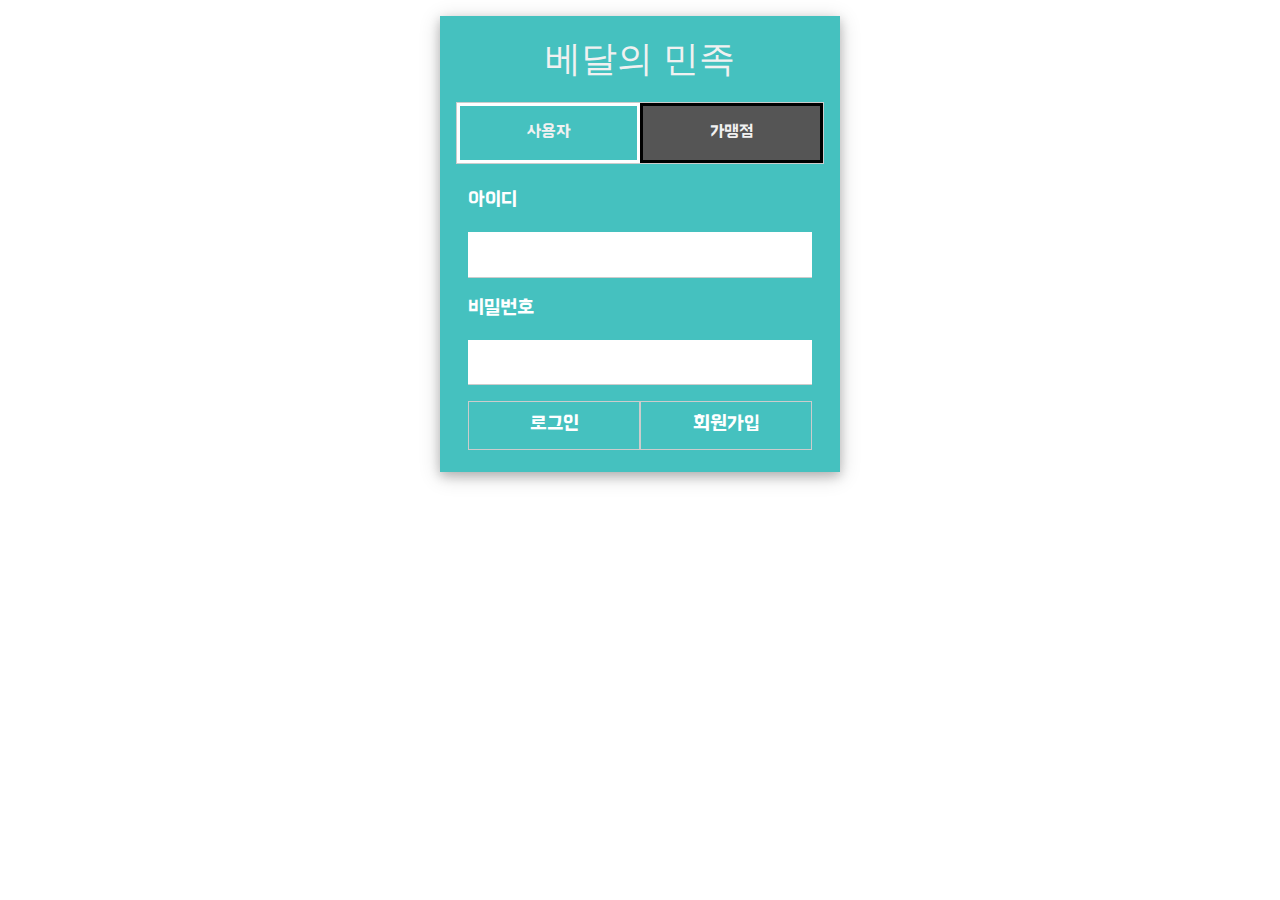
<file: WebContent/index.html>
<!DOCTYPE html>
<html lang="en">

<head>
	<meta charset="UTF-8" />
	<meta name="viewport" content="width=device-width, initial-scale=1.0" />
	<title>Document</title>

	<!-- CDN OFFLINE- sw_topNav.css -->
	<link rel="stylesheet" href="./sw_css/sw-1.0.0.css" />
	<!-- CDN - W3CSS -->
	<link rel="stylesheet" href="https://www.w3schools.com/w3css/4/w3.css" />

	<style>
		* {
			font-family: baemin_font;
			font-size: 105%;
		}


		body {
			text-align: center;
		}

		h1 {
			transition: 1s;
			color: #f1f1f1;
		}

		button {
			font-weight: 500;
		}

		/* Style the tab */
		.tab {
			overflow: hidden;
			border: 1px solid #ccc;
			background-color: #f1f1f1;
			display: grid;
			grid-template-columns: 1fr 1fr;
		}

		.grid {
			display: grid;
			grid-template-columns: 1fr 1fr;
		}

		/* Style the buttons inside the tab */
		.tab button {
			background-color: #555;
			float: left;
			border: none;
			outline: none;
			cursor: pointer;
			padding: 14px 16px;
			transition: 0.3s;
			font-size: 17px;
			color: #f1f1f1;
		}

		/* Style the tab content */
		.tabcontent {
			display: none;
			padding: 6px 12px;
		}
	</style>
</head>

<body>
	<!-- CONTENT ------------------------------------------------------------------------------------ -->
	<div class="sw-center">
		<!-- 가로복 제한 400~1200 ---------------------------------------------------------------------------------->
		<div class="sw-container-400">
			<div class="w3-section w3-container w3-card-4 w3-baemint">
				<!-- 1 main content start here!!!----------------------------------------------------------- -->

				<h1 class="w3-section">베달의 민족</h1>

				<div class="tab">
					<button id="btn1" class="tablinks" onclick="clientFormOpen()">사용자
					</button>
					<button id="btn2" class="tablinks" onclick="shopFormOpen()">가맹점</button>
				</div>

				<div id="tab1" class="tabcontent">
					<form action="./memberClient/loginClientPro.jsp" method="POST" name="loginFormClient">
						<!-- ------------------------------------------------------------- -->
						<label class="w3-left w3-section">아이디</label>
						<!-- ------------------------------------------------------------- -->
						<input type="text" class="w3-input" name="id" id="id" />
						<!-- ------------------------------------------------------------- -->
						<label class="w3-left w3-section">비밀번호</label>
						<!-- ------------------------------------------------------------- -->
						<input type="password" class="w3-input" name="pw" id="pw" />
						<!-- ------------------------------------------------------------- -->

						<div class="grid w3-section">
							<button class="w3-button w3-baemint w3-border" type="submit">
								로그인</button>
							<button class="w3-button w3-baemint w3-border" type="button"
								onClick="location.href='./memberClient/JoinFormCilent.jsp'">
								회원가입</button>
						</div>
					</form>
				</div>

				<div id="tab2" class="tabcontent">
					<form action="./memberShop/loginShopPro.jsp" method="POST" name="LoginFormShop">
						<label class="w3-left w3-section">아이디</label>
						<!-- ------------------------------------------------------------- -->
						<input type="text" class="w3-input" name="shopID" id="shopID" />
						<!-- ------------------------------------------------------------- -->
						<label class="w3-left w3-section">비밀번호</label>
						<!-- ------------------------------------------------------------- -->
						<input type="password" class="w3-input" name="shopPW" id="shopPW" />
						<!-- ------------------------------------------------------------- -->
						<div class="grid w3-section">
							<button class="w3-button w3-baemint w3-border" type="submit">
								사장님 로그인</button>
							<button class="w3-button w3-baemint w3-border" type="button"
								onClick="location.href='./memberShop/JoinFormShop.jsp'">가맹점
								가입</button>
						</div>
					</form>
				</div>

				<!-- main content end----------------------------------------------------------------------- -->
			</div>
		</div>
	</div>

	<script>
		window.onload = function () {
			clientFormOpen();
		};

		var tabPage1 = document.getElementById("tab1");
		var tabPage2 = document.getElementById("tab2");
		var btn1 = document.getElementById("btn1");
		var btn2 = document.getElementById("btn2");

		function clientFormOpen() {
			tabPage1.style.display = "block";
			tabPage2.style.display = "none";
			btn1.style.border = "3px solid white";
			btn2.style.border = "3px solid black";
			btn1.style.background = "#45c1bf";
			btn2.style.background = "#555";
		}

		function shopFormOpen() {
			tabPage1.style.display = "none";
			tabPage2.style.display = "block";
			btn1.style.border = "3px solid black";
			btn2.style.border = "3px solid white";
			btn1.style.background = "#555";
			btn2.style.background = "#45c1bf";
		}
	</script>
</body>

</html>
</file>
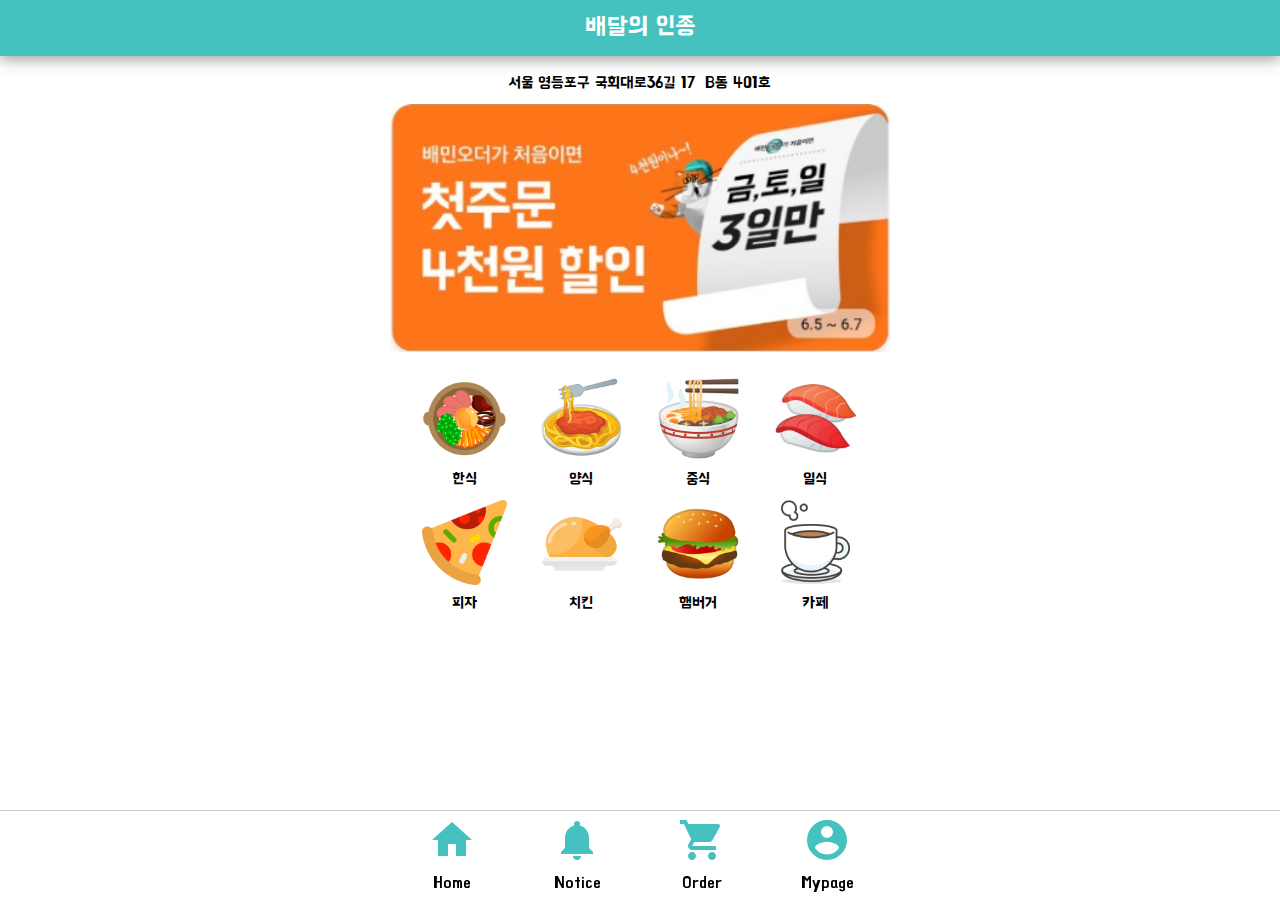
<file: WebContent/baemin/sw01_Main.html>
<!DOCTYPE html>
<html lang="en">

<head>
    <meta charset="UTF-8">
    <meta name="viewport" content="width=device-width, initial-scale=1.0">
    <title>Document</title>

    <!-- CDN - Font Awesome 4 -->
    <link rel="stylesheet" href="https://cdnjs.cloudflare.com/ajax/libs/font-awesome/4.7.0/css/font-awesome.min.css">
    <!-- CDN - W3CSS -->
    <link rel="stylesheet" href="https://www.w3schools.com/w3css/4/w3.css">
    <!-- CDN OFFLINE- sw_topNav.css -->
    <link rel="stylesheet" href="../sw_css/sw-1.0.0.css">
    <!-- CDN - daum zipCode -->
    <script src="http://dmaps.daum.net/map_js_init/postcode.v2.js"></script>
    <!-- CDN - jquery 3.4.1 -->
    <script src="https://ajax.googleapis.com/ajax/libs/jquery/3.4.1/jquery.min.js"></script>
    <!-- CDN - Google Icons -->
    <link rel="stylesheet" href="https://fonts.googleapis.com/icon?family=Material+Icons">


    <style>
        * {
            font-family: baemin_font;
        }

        img {
            width: 100%;
        }

        .mySlides {
            display: none;
        }

        .font-80 {
            font-size: 80%;
        }

        #topnav {
            position: fixed;
            top: 0;
            width: 100%;
            overflow: hidden;
        }
    </style>
    <script>
        function openDaumPostcode() {

            new daum.Postcode({
                oncomplete: function (data) {
                    document.getElementById('addr').value = data.address;
                }

            }).open();
        } //openDaumPostcode()---
    </script>

</head>

<body>

    <!-- responsive template by SW ----------------------------------------------------------- -->
    <!-- Need   W3CSS  +  FONT AS4  +  sw+topnav offline ------------------------------------- -->
    <div class="sw-topnav-margin">
        &nbsp;
    </div>

    <!-- CONTENT ------------------------------------------------------------------------------------ -->
    <div class="sw-center">
        <!-- 가로복 제한 400~1200 ---------------------------------------------------------------------------------->
        <!-- 400~1200 사이로 조절 가능 ---------------------------------------------------------------------------------->
        <div class="sw-container-500">
            <!-- <div class="w3-row">
                <div class="w3-col w3-right" style="width:60px">
                    &nbsp;
                    <button class="w3-button w3-circle w3-white w3-border" onclick="jusoChangeOpen()">+</button>
                </div>

                <div class="w3-rest">
                    <input id="juso" class="w3-input w3-border w3-round-large" value="서울 영등포구 국회대로36길 17">
                    1. div로 표기. 버튼 따로없이 주소를 클릭하면 모달창 열기??
                </div>
            </div> -->
            <div class="w3-row w3-center">
                <button type="button" class="w3-button w3-white w3-center" onclick="jusoModalOpen()"><span id="addr_result">서울 영등포구
                        국회대로36길 17</span>
                    &nbsp;<span id="addr2_result">B동 401호</span>
                </button>
            </div>
        </div>

        <!--  광고 슬라이드 start here!!!----------------------------------------------------------- -->
        <!-- <div class="sw-container-500 w3-section">
            <div style="width: 100%; background: cyan;" class="w3-center w3-border">
                <img src="../source//ad_sample.jpg" alt="" width="100%">
            </div>
        </div> -->
        <div class="sw-container-500">
            <div class="w3-content" style="width:100%">
                <img class="w3-round mySlides" src="../source/img/1.png" style="width:100%">
                <img class="w3-round mySlides" src="../source/img/2.png" style="width:100%">
                <img class="w3-round mySlides" src="../source/img/3.png" style="width:100%">
                <img class="w3-round mySlides" src="../source/img/4.png" style="width:100%">
                <img class="w3-round mySlides" src="../source/img/5.png" style="width:100%">
                <img class="w3-round mySlides" src="../source/img/6.png" style="width:100%">
                <img class="w3-round mySlides" src="../source/img/7.png" style="width:100%">
                <img class="w3-round mySlides" src="../source/img/8.png" style="width:100%">
                <img class="w3-round mySlides" src="../source/img/9.png" style="width:100%">
                <img class="w3-round mySlides" src="../source/img/10.png" style="width:100%">
                <img class="w3-round mySlides" src="../source/img/11.png" style="width:100%">
                <img class="w3-round mySlides" src="../source/img/12.png" style="width:100%">
                <img class="w3-round mySlides" src="../source/img/13.png" style="width:100%">
            </div>
        </div>
        <script>
            var myIndex = 0;
            carousel();

            function carousel() {
                var i;
                var x = document.getElementsByClassName("mySlides");
                for (i = 0; i < x.length; i++) {
                    x[i].style.display = "none";
                }
                myIndex++;
                if (myIndex > x.length) {
                    myIndex = 1
                }
                x[myIndex - 1].style.display = "block";
                setTimeout(carousel, 2000); // Change image every 2 seconds
            }
        </script>
        <!-- main content end----------------------------------------------------------------------- -->

        <!-- shopList.jsp?category=hansik -->

        <!--단락 구분선-/-/-/-/-/-/-/-/-/-/-/-/-/-/-/-/-/-/-/-/-/-/-/-/-/-/-/-/-/-/-/-/-/-/-/-/-/-/-/-/-->
        <div class="sw-container-500 w3-section">
            <div class="w3-container">
                <!--  main content start here!!!----------------------------------------------------------- -->
                <div class="w3-row">
                    <div class="w3-col s3 w3-center w3-padding" onclick="go2ShopList(this)">
                        <img src="../source/img/hansik.png" alt="한식" max-width="110px"> <input type="hidden" value="korean" />
                    </div>
                    <!-- .... -->
                    <div class="w3-col s3 w3-center w3-padding" onclick="go2ShopList(this)">
                        <img src="../source/img/yangsik.png" alt="양식" max-width="110px"> <input type="hidden" value="western" />
                    </div>
                    <!-- .... -->
                    <div class="w3-col s3 w3-center w3-padding" onclick="go2ShopList(this)">
                        <img src="../source/img/jungsik.png" alt="중식" max-width="110px"> <input type="hidden" value="chinese" />
                    </div>
                    <!-- .... -->
                    <div class="w3-col s3 w3-center w3-padding" onclick="go2ShopList(this)">
                        <img src="../source/img/ilsik.png" alt="일식" max-width="110px"> <input type="hidden" value="japanese" />
                    </div>
                </div>

                <div class="w3-row">
                    <div class="w3-col s3 w3-center">한식</div>
                    <div class="w3-col s3 w3-center">양식</div>
                    <div class="w3-col s3 w3-center">중식</div>
                    <div class="w3-col s3 w3-center">일식</div>
                </div>

                <div class="w3-row">
                    <!-- .... -->
                    <div class="w3-col s3 w3-center w3-padding" onclick="go2ShopList(this)">
                        <img src="../source/img/pizza.png" alt="피자" max-width="110px"> <input type="hidden" value="pizza" />
                    </div>
                    <!-- .... -->
                    <div class="w3-col s3 w3-center w3-padding" onclick="go2ShopList(this)">
                        <img src="../source/img/chicken.png" alt="치킨" max-width="110px"> <input type="hidden" value="chicken" />
                    </div>
                    <!-- .... -->
                    <div class="w3-col s3 w3-center w3-padding" onclick="go2ShopList(this)">
                        <img src="../source/img/fastfood.png" alt="햄버거" max-width="110px"> <input type="hidden" value="hamberger" />
                    </div>
                    <!-- .... -->
                    <div class="w3-col s3 w3-center w3-padding" onclick="go2ShopList(this)">
                        <img src="../source/img/cafe.png" alt="카페" max-width="110px"> <input type="hidden" value="cafe" />
                    </div>
                </div>

                <div class="w3-row">
                    <div class="w3-col s3 w3-center">피자</div>
                    <div class="w3-col s3 w3-center">치킨</div>
                    <div class="w3-col s3 w3-center">햄버거</div>
                    <div class="w3-col s3 w3-center">카페</div>
                </div>
                <!-- .... -->
            </div>
            <!-- main content end----------------------------------------------------------------------- -->
        </div>
        <!-- main content end----------------------------------------------------------------------- -->
    </div>
    <script>
        function go2ShopList(e) {
            var a1 = e.children[1].value;
            console.log(a1);
            location.href = "ShopList.jsp?category=" + a1;
        }
    </script>


    <!-- The Modal //////////////////////////////////////////////-->
    <div id="jusoChange" class="w3-modal">
        <div class="w3-modal-content w3-round-large">
            <div class="w3-container w3-center">
                <div class="w3-row w3-section"> <label>주소</label> </div>
                <div class="w3-row w3-center"> <input class="w3-input w3-border" type="text" name="addr" id="addr" readonly> </div>
                <div class="w3-row w3-section"> <label>상세주소</label> </div>
                <div class="w3-row w3-center"> <input class="w3-input w3-border" type="text" name="addr2" id="addr2">
                </div>
                <div class="w3-row w3-section w3-center">
                    <button class="w3-button w3-baemint" type="button" onclick="openDaumPostcode()" style="width: 100px;">주소입력</button>
                    <button class="w3-button w3-baemint" type="button" onclick="updateJuso()" style="width: 100px;">주소변경</button>
                </div>
                <span onclick="document.getElementById('jusoChange').style.display='none'"
                    class="w3-button w3-display-topright">&times;</span>
            </div>
        </div>
    </div>
    <!-- The Modal //////////////////////////////////////////////-->
    <script>
        function jusoChangeOpen() {
            document.getElementById('jusoChange').style.display = 'block';
        }

        function updateJuso() {
            var addr = document.getElementById("addr").value;
            var addr2 = document.getElementById("addr2").value;
            console.log("--------" + addr + " " + addr2);
            // JSON 데이터로 만들기
            var reply = {
                // 항목이름 : 값(변수)
                addr: addr,
                addr2: addr2
            }
            var url = "UpdateJuso.jsp";
            // ajax(비동기 통신)를 통해서 post방식의 입력한 데이터를 서버에 넘기기
            $.ajax({
                type: "get",
                url: url,
                data: reply,
                // 리턴 되어 돌려 받는 데이터의 타입
                dataType: "text",
                // 기본값이므로 삭제 가능
                success: function (result, status, xhr) {
                    console.log("result=" + result);
                    console.log("status=" + status);
                    var isIDOK = result.trim() + "";
                    console.log("isIDOK=" + isIDOK);
                    if (isIDOK == "yes") {
                        hasIDCheck = 1;
                    } else {
                        hasIDCheck = 0;
                    }
                },
                error: function (xhr, status, error) {
                    alert(xhr + "/" + status + "/" + error);
                } // error의 끝
            }); // ajax의 끝
        }
    </script>



    <!-- HEAD ------------------------------------------------------------------------------------ -->
    <!-- head가 맨 나중?나중에 나온 요소가 레이어 맨위로... ---------------------------------------->
    <div class="w3-card-4 w3-center w3-baemint" id="topnav">
        <div class="w3-baemint">
            <h3 style="font-family: baemin_font;">배달의 인종</h3>
        </div>
    </div>

    <script>
        /* Toggle between adding and removing the "responsive" class to topnav when the user clicks on the icon */
        function responsiveMenuPopUp() {
            var x = document.getElementById("topnav");
            if (x.className === "topnav w3-card-4") {
                x.className += " responsive";
            } else {
                x.className = "topnav w3-card-4";
            }
        }

        window.onresize = function () {
            //   var x = document.getElementById("topNav");
            //   x.className = "topnav w3-card-4";
        }
    </script>
    <div class="w3-bottom w3-center w3-border-top" style="padding-bottom: 5px; background: #ffffffdd;">
        <div class="w3-row sw-container-500" style="margin-top: 5px; height: 20px;">
            <a href="#" class="w3-button w3-col s3 w3-center" style="padding: 0px;">
                <i class="material-icons" style="font-size:48px;color:#45c1bf;">home</i>
            </a>
            <a href="#" class="w3-button w3-col s3 w3-center" style="padding: 0px;">
                <i class="material-icons" style="font-size:48px;color:#45c1bf;">notifications</i>
            </a>
            <a href="#" class="w3-button w3-col s3 w3-center" style="padding: 0px;">
                <i class="material-icons" style="font-size:48px;color:#45c1bf;">local_grocery_store</i>
            </a>
            <a href="#" class="w3-button w3-col s3 w3-center" style="padding: 0px;">
                <i class="material-icons" style="font-size:48px;color:#45c1bf;">account_circle</i>
            </a>
        </div>

        <div class="w3-row sw-container-500">
            <div class="w3-col s3 w3-center">Home</div>
            <div class="w3-col s3 w3-center">Notice</div>
            <div class="w3-col s3 w3-center">Order</div>
            <div class="w3-col s3 w3-center">Mypage</div>
        </div>

    </div>



</body>

</html>
</file>
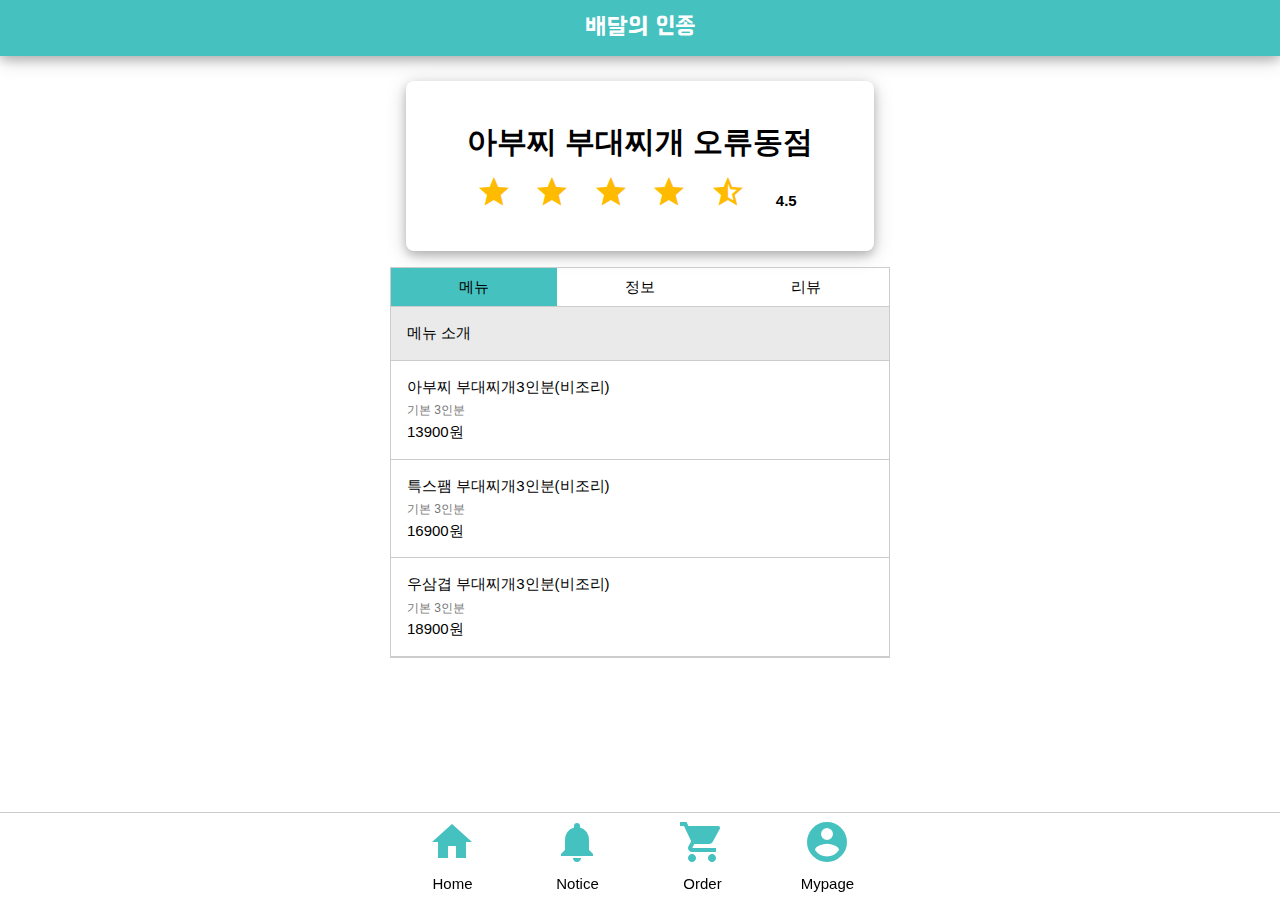
<file: WebContent/baemin/sw03_ShopPage.html>
<!DOCTYPE html>
<html lang="en">

<head>
	<meta charset="UTF-8">
	<meta name="viewport" content="width=device-width, initial-scale=1.0">
	<title>Document</title>
	<!-- CDN - Google Icons -->
	<link rel="stylesheet" href="https://fonts.googleapis.com/icon?family=Material+Icons">
	<!-- CDN - Font Awesome 4 -->
	<link rel="stylesheet" href="https://cdnjs.cloudflare.com/ajax/libs/font-awesome/4.7.0/css/font-awesome.min.css">
	<!-- CDN - W3CSS -->
	<link rel="stylesheet" href="https://www.w3schools.com/w3css/4/w3.css">
	<!-- CDN OFFLINE- sw_topNav.css -->
	<link rel="stylesheet" href="../sw_css/sw-1.0.0.css">

	<style>
		.clickedBtn {
			background: #45c1bf;
			font-weight: 500;
		}

		.starRow {
			display: grid;
			grid-template-columns: 1fr 1fr 1fr 1fr 1fr 1fr 1fr 1fr;
		}

		.star {
			box-shadow: 5px;
			cursor: pointer;
		}
	</style>

</head>

<body>


	<!-- responsive template by SW ----------------------------------------------------------- -->
	<!-- Need   W3CSS  +  FONT AS4  +  sw+topnav offline ------------------------------------- -->
	<div class="sw-topnav-margin">&nbsp;</div>

	<!-- CONTENT ------------------------------------------------------------------------------------ -->
	<div class="sw-center">

		<!-- 가로복 제한 400~1200 ---------------------------------------------------------------------------------->
		<div class="sw-container-500">
			<!-- 3 main content start here!!!----------------------------------------------------------- -->
			<div class="w3-card-4 w3-center w3-margin w3-round-large">
				<p>&nbsp;</p>
				<h2>
					<strong>아부찌 부대찌개 오류동점</strong>
				</h2>



				<div class="sw-center" style="text-align: center;">
					<div class="starRow">
						<a></a>
						<i class="material-icons" style="font-size: 36px; color: #FFBB00;">star</i>
						<!-- ............................................................... -->
						<i class="material-icons" style="font-size: 36px; color: #FFBB00;">star</i>
						<!-- ............................................................... -->
						<i class="material-icons" style="font-size: 36px; color: #FFBB00;">star</i>
						<!-- ............................................................... -->
						<i class="material-icons" style="font-size: 36px; color: #FFBB00;">star</i>
						<!-- ............................................................... -->
						<i class="material-icons" style="font-size: 36px; color: #FFBB00;">star_half</i>
						<!-- ............................................................... -->
						<div class="w3-container w3-cell w3-cell-middle" style="padding: 16px;"><strong>4.5</strong>
						</div>
					</div>
				</div>




				<!-- <div class="w3-row-padding w3-section">
					<div class="w3-col w3-left" style="width: 150px;">
						<button class="w3-button w3-gray w3-block w3-round-xlarge" type="button"
							onclick="aa()">전화</button>
					</div>
					<div class="w3-rest">
						<strong>010-1234-4567</strong>
					</div>
				</div>
				<div class="w3-row">가게주소가여기에들어간다</div>
				<div class="w3-row">상세주소가여기세들어간다</div> -->

				<input type="hidden" name="x1" id="x1" value="좌표값이들어가는데hidden 예정">
				<input type="hidden" name="y1" id="y1" value="좌표값이들어가는데hidden 예정">
				<br>
			</div>

		</div>
		<div class="sw-container-500">
			<!-- 3 main content start here!!!----------------------------------------------------------- -->

			<script>
				window.onload = function () {
					btn1click();
				}

				function btn1click() {
					tab1.style.display = "block";
					tab2.style.display = "none";
					tab3.style.display = "none";
					btn1.className = "w3-button w3-block clickedBtn";
					btn2.className = "w3-button w3-block";
					btn3.className = "w3-button w3-block";
					// TODO :  ajax load
				}

				function btn2click() {
					tab1.style.display = "none";
					tab2.style.display = "block";
					tab3.style.display = "none";
					btn1.className = "w3-button w3-block";
					btn2.className = "w3-button w3-block clickedBtn";
					btn3.className = "w3-button w3-block";
					// TODO :  ajax load
				}

				function btn3click() {
					tab1.style.display = "none";
					tab2.style.display = "none";
					tab3.style.display = "block";
					btn1.className = "w3-button w3-block";
					btn2.className = "w3-button w3-block";
					btn3.className = "w3-button w3-block clickedBtn";
					// TODO :  ajax load
				}
			</script>

			<div class="w3-border">
				<div class="w3-row">
					<div class="w3-third w3-center">
						<!-- ................................... -->
						<button type="button" id="btn1" onclick="btn1click()" class="w3-button w3-block">메뉴</button>
					</div>
					<div class="w3-third w3-center">
						<!-- ................................... -->
						<button type="button" id="btn2" onclick="btn2click()" class="w3-button w3-block">정보</button>
					</div>
					<div class="w3-third w3-center">
						<!-- ................................... -->
						<button type="button" id="btn3" onclick="btn3click()" class="w3-button w3-block">리뷰</button>
					</div>
				</div>
				<div id="tab1" class="w3-row" style="display: none;">
					<div class="w3-container w3-border-bottom w3-border-top" style="background-color: #EAEAEA;">
						<p>메뉴 소개</p>
					</div>
					<!-- 반복 시작-->
					<div class="w3-container w3-border-bottom">
						<p>
							<label>아부찌 부대찌개3인분(비조리) </label><br>
							<label class="w3-small w3-text-gray">기본 3인분</label><br>
							<label>13900원</label>
						</p>
					</div>
					<!-- 반복 끝-->
					<!-- 반복 시작-->
					<div class="w3-container w3-border-bottom">
						<p>
							<label>특스팸 부대찌개3인분(비조리) </label><br>
							<label class="w3-small w3-text-gray">기본 3인분</label><br>
							<label>16900원</label>
						</p>
					</div>
					<!-- 반복 끝-->
					<!-- 반복 시작-->
					<div class="w3-container w3-border-bottom">
						<p>
							<label>우삼겹 부대찌개3인분(비조리) </label><br>
							<label class="w3-small w3-text-gray">기본 3인분</label><br>
							<label>18900원</label>
						</p>
					</div>
					<!-- 반복 끝-->

				</div>
				<div id="tab2" class="w3-row" style="display: none;">
					<div class="w3-container w3-border-bottom w3-border-top" style="background-color: #EAEAEA;">
						<p><b>가게 소개</b></p>
					</div>
					<div class="w3-panel">
						<p>
							☆아부찌 부대찌개 3인분 13,900원☆<br>
							가성비 최고! 술안주 짱!<br>
							<br>
							맛있는 부대찌개를 저렴한 가격에 맛보실수 있습니다<br>
							비조리 상태로 배달되니 냄비에 넣고 끓이기만 하면됩니다.
						</p>
					</div>
					<div class="w3-container w3-border-bottom w3-border-top" style="background-color: #EAEAEA;">
						<p><b>가게 주소</b></p>
					</div>
					<div class="w3-panel">
						<p>
							서울특별시 구로구 오류로8길 20 1층(오류동)
						</p>
					</div>
					<div class="w3-container w3-border-bottom w3-border-top" style="background-color: #EAEAEA;">
						<p><b>가게 전화번호</b></p>
					</div>
					<div class="w3-panel">
						<p>
							050-4994-5681
						</p>
					</div>
				</div>
				<div id="tab3" class="w3-row" style="display: none;">
					<div class="w3-container w3-border-bottom w3-border-top" style="background-color: #EAEAEA;">
						<p><b>리뷰/평점</b></p>
					</div>

					<div class="w3-container w3-border-bottom" style="margin-top: 5px;">
						<div class="w3-row w3-center" style="margin-top: 5px;">

							<i class="material-icons star" onclick="star_click(0)"
								style="font-size: 36px; color: #eaeaea;">star</i>
							<i class="material-icons star" onclick="star_click(1)"
								style="font-size: 36px; color: #eaeaea;">star</i>
							<i class="material-icons star" onclick="star_click(2)"
								style="font-size: 36px; color: #eaeaea;">star</i>
							<i class="material-icons star" onclick="star_click(3)"
								style="font-size: 36px; color: #eaeaea;">star</i>
							<i class="material-icons star" onclick="star_click(4)"
								style="font-size: 36px; color: #eaeaea;">star</i>

						</div>

						<script>
							function star_click(e) {
								console.log("star " + e + "  click!!!");

								var rank = e + 1;
								document.getElementById("bbb").innerText = rank;

								for (var i = 0; i < 5; i++) {

									if (i <= e) {
										document.getElementsByClassName("star")[i].style.color = "#ffbb00";
									} else {
										document.getElementsByClassName("star")[i].style.color = "#eaeaea";
									}
								}

							}
						</script>
						<div class=" w3-row" style="margin-top: 5px;">
							<div class="w3-col w3-right"
								style="width: 10%; margin-right: 3%; margin-left: 2%; margin-top: 3%;">
								<input type="button" class="w3-btn w3-border w3-round-large w3-large"
									style="background-color: white;" value="등록">
							</div>

							<div class="w3-rest">
								<textarea rows="3" style="width:100%; resize:none" id="content"></textarea>
							</div>
						</div>

						<input type="hidden" id="bbb">

						<br>
					</div>
					<div class="w3-row">
						<div class="w3-col" style="margin-left: 2%;">
							<label>jinjin7676</label><br>
							<label>
								<i class="material-icons star" style="font-size: 16px; color: #FFBB00">star</i>
								<i class="material-icons star" style="font-size: 16px; color: #FFBB00">star</i>
								<i class="material-icons star" style="font-size: 16px; color: #FFBB00">star</i>
								<i class="material-icons star" style="font-size: 16px; color: #FFBB00">star</i>
								<i class="material-icons star" style="font-size: 16px; color: #FFBB00">star</i>
							</label>
							<label style="font-size: 12px;">2020-06-10</label>
						</div>
						<div class="w3-container">
							<p style="margin-top: 5px;">음 존맛탱입니다. 근데 부대찌개는 살이 너무 많이 찝니다</p>
						</div>
					</div>
				</div>
			</div>
		</div>


	</div>
	</div>

	<!-- HEAD ------------------------------------------------------------------------------------ -->
	<!-- head가 맨 나중?나중에 나온 요소가 레이어 맨위로... ---------------------------------------->
	<div class="w3-card-4 w3-center w3-baemint" id="topnav">
		<div class="w3-baemint">
			<h3 style="font-family: baemin_font;">배달의 인종</h3>
		</div>
	</div>

	<script>
		/* Toggle between adding and removing the "responsive" class to topnav when the user clicks on the icon */
		function responsiveMenuPopUp() {
			var x = document.getElementById("topnav");
			if (x.className === "topnav w3-card-4") {
				x.className += " responsive";
			} else {
				x.className = "topnav w3-card-4";
			}
		}

		window.onresize = function () {
			//   var x = document.getElementById("topNav");
			//   x.className = "topnav w3-card-4";
		}
	</script>
	<div class="w3-bottom w3-center w3-border-top" style="padding-bottom: 5px; background: #ffffffdd;">
		<div class="w3-row sw-container-500" style="margin-top: 5px; height: 20px;">
			<a href="#" class="w3-button w3-col s3 w3-center" style="padding: 0px;">
				<i class="material-icons" style="font-size:48px;color:#45c1bf;">home</i>
			</a>
			<a href="#" class="w3-button w3-col s3 w3-center" style="padding: 0px;">
				<i class="material-icons" style="font-size:48px;color:#45c1bf;">notifications</i>
			</a>
			<a href="#" class="w3-button w3-col s3 w3-center" style="padding: 0px;">
				<i class="material-icons" style="font-size:48px;color:#45c1bf;">local_grocery_store</i>
			</a>
			<a href="#" class="w3-button w3-col s3 w3-center" style="padding: 0px;">
				<i class="material-icons" style="font-size:48px;color:#45c1bf;">account_circle</i>
			</a>
		</div>

		<div class="w3-row sw-container-500">
			<div class="w3-col s3 w3-center">Home</div>
			<div class="w3-col s3 w3-center">Notice</div>
			<div class="w3-col s3 w3-center">Order</div>
			<div class="w3-col s3 w3-center">Mypage</div>
		</div>

	</div>



</body>

</html>
</file>
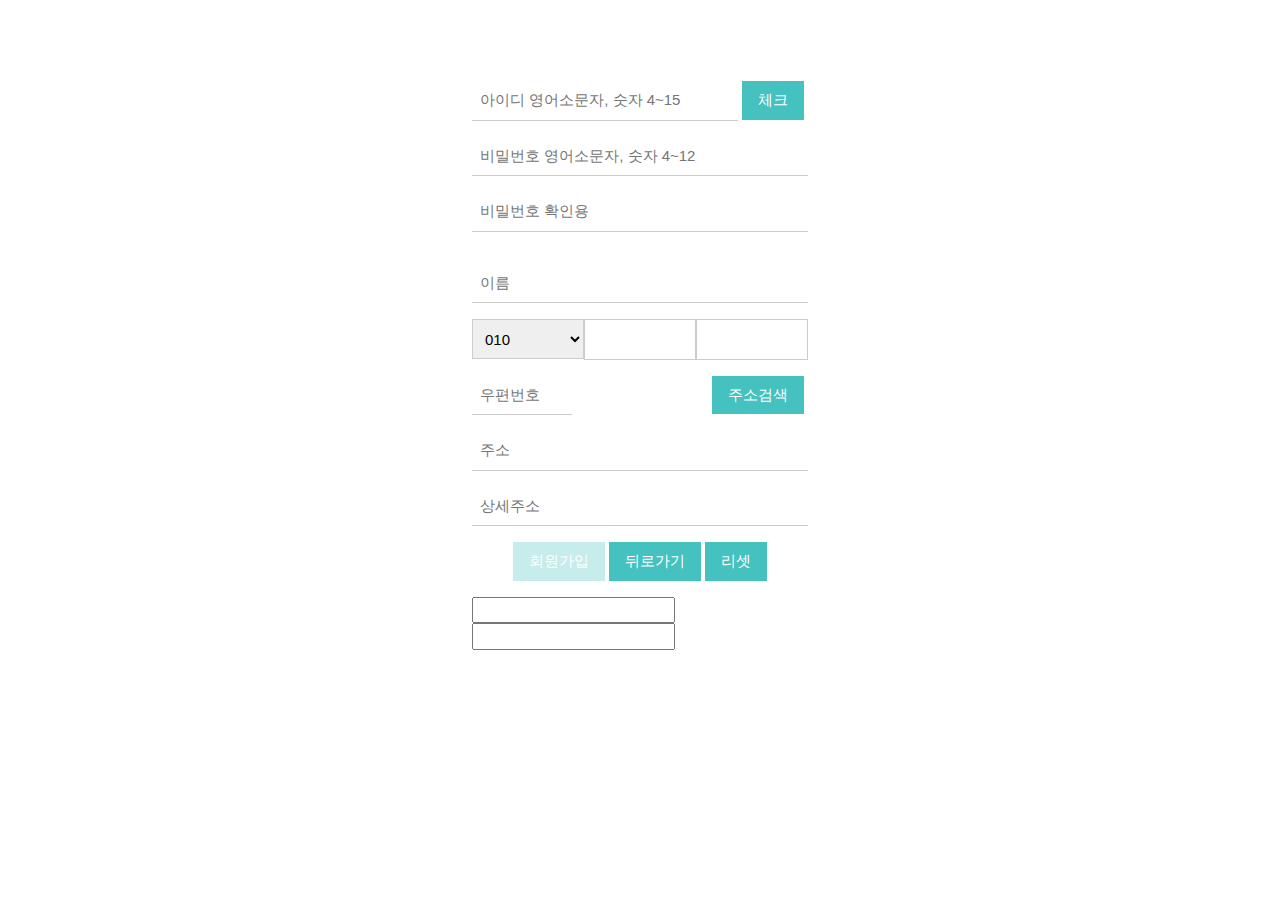
<file: WebContent/memberClient/sw_joinFormClient.html>
<!DOCTYPE html>
<html lang="en">

<head>
	<meta charset="UTF-8">
	<meta name="viewport" content="width=device-width, initial-scale=1.0">
	<title>Document</title>

	<!-- CDN - Font Awesome 4 -->
	<link rel="stylesheet" href="https://cdnjs.cloudflare.com/ajax/libs/font-awesome/4.7.0/css/font-awesome.min.css">
	<!-- CDN - jquery 3.4.1 -->
	<script src="https://ajax.googleapis.com/ajax/libs/jquery/3.4.1/jquery.min.js"></script>
	<!-- CDN - W3CSS -->
	<link rel="stylesheet" href="https://www.w3schools.com/w3css/4/w3.css">
	<!-- CDN OFFLINE- sw_topNav.css -->
	<link rel="stylesheet" href="../sw_css/sw-1.0.0.css">
	<!-- daum주소 API -->
	<script src="http://dmaps.daum.net/map_js_init/postcode.v2.js"></script>
	<!-- 카카오맵 api -->
	<script type="text/javascript" src="//dapi.kakao.com/v2/maps/sdk.js?appkey=83e40c4e40825188941c71c9755c0bb7&libraries=services">

	</script>

	<style>
		* {
			margin: 0px;
			padding: 0px;
		}
	</style>
	<script>
		//DAUM 주소 openAPI
		function openDaumPostcode() {

			new daum.Postcode({
				oncomplete: function (data) {
					document.getElementById('zipcode').value = data.zonecode;
					document.getElementById('addr').value = data.address;
				}
			}).open();

		} //openDaumPostcode()---
	</script>
</head>

<body>
	<!-- 내용 -->

	<!-- responsive template by SW ----------------------------------------------------------- -->
	<!-- Need   W3CSS  +  FONT AS4  +  sw+topnav offline ------------------------------------- -->
	<div class="sw-topnav-margin">&nbsp;</div>

	<!-- CONTENT ------------------------------------------------------------------------------------ -->
	<div class="sw-center">
		<!-- 가로복 제한 400~1200 ---------------------------------------------------------------------------------->
		<!-- 400~1200 사이로 조절 가능 ---------------------------------------------------------------------------------->
		<div class="sw-container-400">
			<div class="w3-container">
				<!--  main content start here!!!----------------------------------------------------------- -->

				<!-- formformformformformformformformform -->
				<form class="w3-container" name="inputForm" action="joinClientPro.jsp">
					<!-- 아이디 .................. -->
					<div class="w3-row w3-section">
						<div class="w3-col w3-center w3-right" style="width: 70px;">
							<input type="button" value="체크" class="w3-button w3-baemint" onClick="checkId()" tabindex="2">
						</div>
						<div class="w3-rest">
							<input class="w3-input" type="text" name="id" id="id" onkeypress="idValueChange()" pattern="^[a-z0-9]{4,15}$"
								required placeholder="아이디 영어소문자, 숫자 4~15" tabindex="1">
						</div>
					</div>
					<!-- 비밀번호 .................. -->
					<div class="w3-row w3-section">
						<input class="w3-input" type="password" name="pw" id="pw" pattern="^[a-z0-9]{4,12}$" required
							onkeypress="pwValueChange() " placeholder="비밀번호 영어소문자, 숫자 4~12">
					</div>
					<!-- 비밀번호 체크 .................. -->
					<div class="w3-row w3-section">
						<input class="w3-input" type="password" name="pw2" id="pw2" pattern="^[a-z0-9]{4,12}$" required
							onkeypress="pwValueChange() " placeholder="비밀번호 확인용">
					</div>
					<!-- 비밀번호 체크 결과 .................. -->
					<div id="passwordCheckResultDisplay" class="w3-row w3-section"></div>
					<!-- 이름 .................. -->
					<div class="w3-row w3-section">
						<input class="w3-input" type="text" name="name" id="name" pattern="^[가-힣a-zA-Z0-9]{2,20}$" required
							placeholder="이름">
					</div>
					<!-- 전화번호 .................. -->
					<div class="w3-row w3-section">
						<div class="w3-col s4">
							<select name="tel1" id="tel1" class="w3-input w3-border" style="height: 40px;">
								<option value="010">010</option>
								<option value="011">011</option>
								<option value="016">016</option>
								<option value="017">017</option>
								<option value="019">019</option>
							</select>
						</div>
						<div class="w3-col s4">
							<input type="text" class="w3-input w3-border" name="tel2" id="tel2" pattern="^\d{3,4}$">
						</div>
						<div class="w3-col s4">
							<input type="text" class="w3-input w3-border" name="tel3" id="tel3" pattern="^\d{4,4}$">
						</div>
					</div>
					<!-- 주소 .................. -->
					<div class="w3-row w3-center w3-section">
						<div class="w3-col w3-left" style="width: 100px;">
							<input type="text" name="zipcode" id="zipcode" placeholder="우편번호" readonly class="w3-input">
						</div>
						<div class="w3-col w3-right" style="width: 100px;">
							<button type="button" onclick="openDaumPostcode()" class="w3-button w3-baemint">주소검색</button>
						</div>
					</div>
					<div class="w3-row w3-center w3-section">
						<input type="text" name="addr" id="addr" class="w3-input" placeholder="주소" readonly>
					</div>
					<div class="w3-row w3-center w3-section">
						<input type="text" name="addr2" id="addr2" class="w3-input" placeholder="상세주소" required>
					</div>
					<!-- 버튼 .................. -->
					<div class="w3-row w3-center w3-section">
						<input id="btn" name="btn" class="w3-button w3-baemint" type="submit" value="회원가입" disabled>
						<!-- ................................................................ -->
						<input class="w3-button w3-baemint" type="button" value="뒤로가기" onClick="back2index()">
						<!-- ................................................................ -->
						<input class="w3-button w3-baemint" type="reset" value="리셋">
					</div>
					<!-- 버튼 .................. -->
					<input type="text" name="memberX" id="memberX"> <input type="text" name="memberY" id="memberY">
				</form>
				<!-- formformformformformformformformform -->
				<script>
					function back2index() {
						location.href = "../index.html";
					}

					var geocoder = new kakao.maps.services.Geocoder();

					function juso2coord() {
						var addr = document.getElementById("addr").value;
						console.log("addr" + addr);
						if (addr.length > 4) {
							geocoder.addressSearch(addr, getCoord);
						}
					}

					var getCoord = function (result, status) {
						if (status === kakao.maps.services.Status.OK) {
							// console.log(result);
							console.log(result[0].address.x);
							console.log(result[0].address.y);
							document.getElementById("memberX").value = result[0].address.x;
							document.getElementById("memberY").value = result[0].address.y;
						}
					};
				</script>

				<!-- main content end----------------------------------------------------------------------- -->
			</div>
		</div>
	</div>
	<!-- main content end----------------------------------------------------------------------- -->


	<script>
		//상태 check 위한 전역변수
		var whereShowPwCheckResult = document
			.getElementById("passwordCheckResultDisplay");
		var isIdOK = 0; // 1= 사용가능
		var isPwOk = 0; // 1=패스워드 조건 ok

		/// 비밀번호 일치 checking interval
		function passwordChecking() {
			console.log("비밀번호 체킹중")
			var p1 = document.getElementById("pw").value;
			var p2 = document.getElementById("pw2").value;

			if (p1 == p2 && p1.length > 3) {
				console.log("비밀번호 일치 AND >3");
				isPwOk = 1;
			} else {
				console.log("비밀번호 not OK");
				isPwOk = 0;
			}
		} //  passwordChecking() end

		//아이디변경check
		function idValueChange() {
			console.log("아이디 변경. re-check required");
			whereShowPwCheckResult.innerHTML = "";
			isIdOK = 0;
		} //  idValueChange() end

		//비밀번호변경check
		function pwValueChange() {
			console.log("비밀번호 변경. re-check required");
			isPwOk = 0;
		} //  idValueChange() end

		function checkId() {
			console.log("--checkId()" + document.getElementById("id").value);
			var data1 = {
				// 항목이름 : 값(변수)
				id: document.getElementById("id").value,
			}

			$
				.ajax({
					type: "get",
					//dataType : "text",
					url: "idCheck.jsp",
					data: data1,
					success: function (result) {
						console.log("result=" + result);
						var temp_response = result.trim() + "";
						console.log("temp_response=" + temp_response);
						console.log("temp_response.length=" +
							temp_response.length);
						if (temp_response.length > 3) {
							whereShowPwCheckResult.innerHTML = '<div class="w3-green"> 사용가능 </div>';
							isIdOK = 1;
						} else {
							whereShowPwCheckResult.innerHTML = '<div class="w3-red"> 사용불가 </div>';
						}

					}
				});
		} // checkId() end

		window.onload = function () {
			setInterval(passwordChecking, 301);
			setInterval(canSubmit, 1001)
			setInterval(juso2coord, 450)
		}

		function canSubmit() {
			console.log("------------canSubmit????   isIdOK " + isIdOK +
				" isPwOk " + isPwOk);
			var idpw = isIdOK + isPwOk;
			console.log(idpw);
			if (idpw == 2) {
				document.getElementById("btn").disabled = false;
			} else {
				document.getElementById("btn").disabled = true;
			}
		}
	</script>

</body>

</html>
</file>
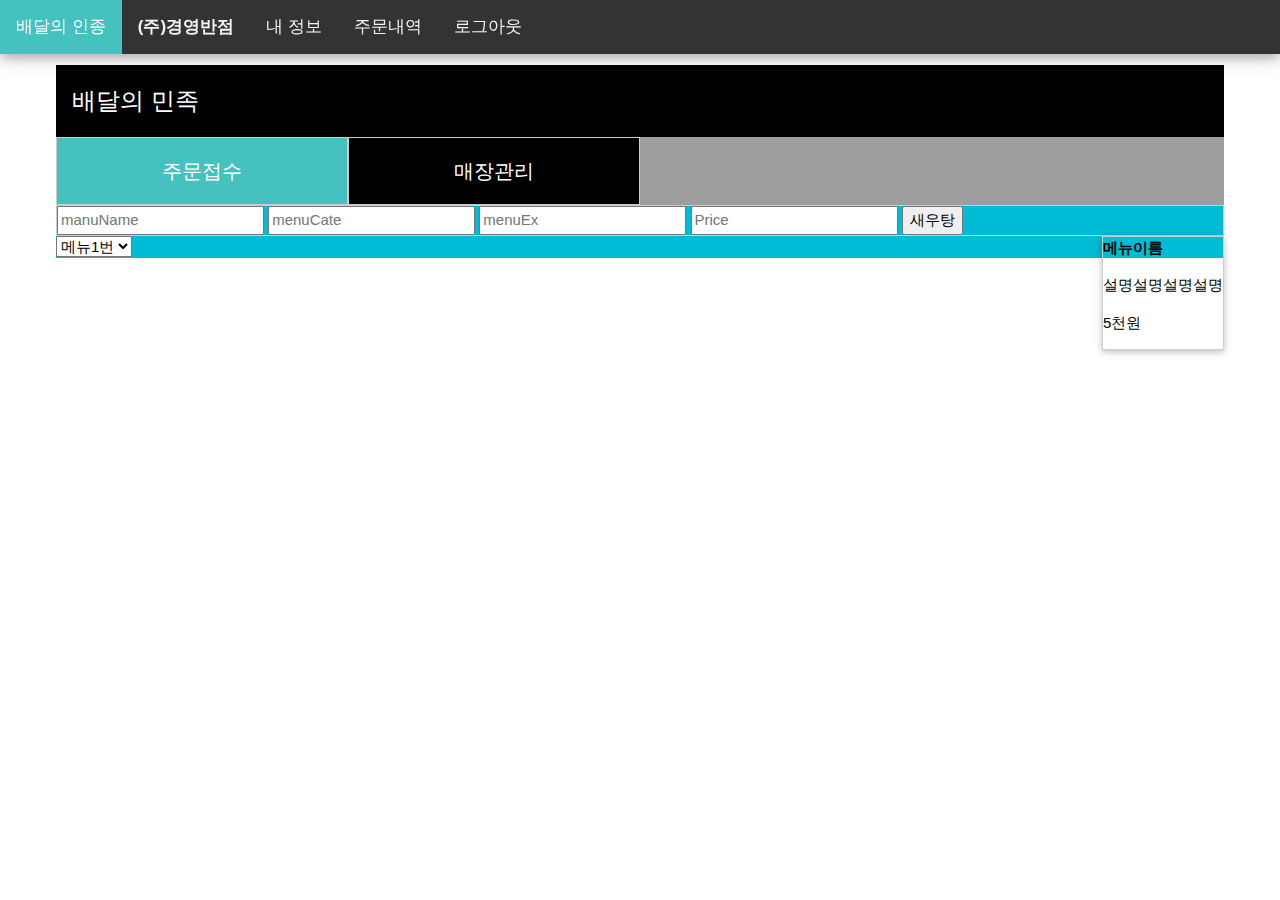
<file: WebContent/shop/Main_sample.html>
<!DOCTYPE html>
<html lang="en">

<head>
    <meta charset="UTF-8" />
    <meta name="viewport" content="width=device-width, initial-scale=1.0" />
    <title>Document</title>

    <!-- CDN - Font Awesome 4 -->
    <link rel="stylesheet" href="https://cdnjs.cloudflare.com/ajax/libs/font-awesome/4.7.0/css/font-awesome.min.css" />
    <!-- CDN - jquery 3.4.1 -->
    <script src="https://ajax.googleapis.com/ajax/libs/jquery/3.4.1/jquery.min.js"></script>
    <!-- CDN - W3CSS -->
    <link rel="stylesheet" href="https://www.w3schools.com/w3css/4/w3.css" />
    <!-- CDN OFFLINE- sw_topNav.css -->
    <link rel="stylesheet" href="../sw_css/sw-1.0.0.css" />
    <style>
        /* Style the tab */
        .tab {
            float: left;
            border: 1px solid #ccc;
            height: 700px;
        }

        /* Change background color of buttons on hover */
        .tab button:hover {
            background-color: #ddd;
        }

        .tablinks {
            height: 100px;
        }

        /* Style the tab content */
        .tabcontent {
            float: left;
            padding: 0px 12px;
            border-left: none;
            height: 700px;
            width: 100%;
        }

        .tabcontent2 {
            display: none;
        }

        .scroll-box {
            overflow-y: auto;
        }
    </style>
</head>

<body>
    <!-- responsive template by SW ----------------------------------------------------------- -->
    <!-- Need   W3CSS  +  FONT AS4  +  sw+topnav offline ------------------------------------- -->
    <div class="sw-topnav-margin">
        &nbsp;
    </div>

    <!-- CONTENT ------------------------------------------------------------------------------------ -->
    <div class="sw-center">
        <!-- 가로복 제한 400~1200 ---------------------------------------------------------------------------------->
        <div class="sw-container-1200">
            <div class="w3-container">
                <!-- 3 main content start here!!!----------------------------------------------------------- -->

                <div class="w3-row w3-black">
                    <a href="#" class="w3-button">
                        <h3>배달의 민족</h3>
                    </a>
                </div>
                <div class="w3-row w3-gray">
                    <div class="w3-quarter tablink2">
                        <button onclick="openTab2(event, 'tabtab1')" id="zzzzzzzzzz" class="w3-button w3-block w3-baemint w3-border">
                            <h4>주문접수</h4>
                        </button>
                    </div>
                    <div class="w3-quarter tablink2">
                        <button onclick="openTab2(event, 'tabtab2')" id="defaultOpen2" class="w3-button w3-block w3-black w3-border">
                            <h4>매장관리</h4>
                        </button>
                    </div>
                </div>

                <!-- //////////////////////////////////////////////////////////////////////////////////////////////////// -->
                <!-- //////////////////////////////////////////////////////////////////////////////////////////////////// -->
                <div id="tabtab1" class="w3-row w3-gray tabcontent2">
                    <div class="tab w3-col" style="width: 100px;">
                        <button class="w3-button w3-block w3-border tablinks" onclick="openTab(event, 'tab1')" id="defaultOpen">
                            접수대기<br /><strong>3</strong>
                        </button>
                        <button class="w3-button w3-block w3-border tablinks" onclick="openTab(event, 'tab2')">
                            배달중<br /><strong>3</strong>
                        </button>
                        <button class="w3-button w3-block w3-border tablinks" onclick="openTab(event, 'tab3')">
                            완료<br /><strong>3</strong>
                        </button>
                    </div>
                    <div class="w3-rest w3-white scroll-box">
                        <!-- //////////////////////////////////////////////////////////////////////////////////////////////////// -->
                        <div id="tab1" class="tabcontent">

                            <!-- load  new order  -->
                            <div class="w3-section">
                                <div class="w3-card w3-padding">
                                    <div class="w3-row">
                                        <div class="w3-col w3-container w3-left" style="width: 100px;">
                                            <h2>13:22</h2>
                                        </div>
                                        <div class="w3-col w3-container w3-right" style="width: 200px; padding: 0px;">
                                            <button class="w3-button w3-blue h100">주문접수</button>
                                            <button class="w3-button w3-yellow h100">
                                                주문취소
                                            </button>
                                        </div>

                                        <div class="w3-rest w3-container">
                                            <strong>[메뉴 4개]</strong> &nbsp; 홍길동 <br />
                                            서울 구로구 구로동 구로빌딩 254-14 402호
                                            <hr />

                                            김치찌개 2 / 된장찌개 2 / 후라이드치킨 2 / 양념치킨
                                            반마리 1 / 호떡 7 / 감자튀김 10 / 스테이크 10 /
                                            고등어자반 5
                                        </div>
                                    </div>
                                </div>
                            </div>

                            <!-- load  new order  -->
                            <!-- load  new order  -->
                            <div class="w3-section">
                                <div class="w3-card w3-padding">
                                    <div class="w3-row">
                                        <div class="w3-col w3-container w3-left" style="width: 100px;">
                                            <h2>13:22</h2>
                                        </div>
                                        <div class="w3-col w3-container w3-right" style="width: 200px; padding: 0px;">
                                            <button class="w3-button w3-blue h100">주문접수</button>
                                            <button class="w3-button w3-yellow h100">
                                                주문취소
                                            </button>
                                        </div>

                                        <div class="w3-rest w3-container">
                                            <strong>[메뉴 4개]</strong> &nbsp; 홍길동 <br />
                                            서울 구로구 구로동 구로빌딩 254-14 402호
                                            <hr />

                                            김치찌개 2 / 된장찌개 2 / 후라이드치킨 2 / 양념치킨
                                            반마리 1 / 호떡 7 / 감자튀김 10 / 스테이크 10 /
                                            고등어자반 5
                                        </div>
                                    </div>
                                </div>
                            </div>

                            <!-- load  new order  -->
                            <!-- load  new order  -->
                            <div class="w3-section">
                                <div class="w3-card w3-padding">
                                    <div class="w3-row">
                                        <div class="w3-col w3-container w3-left" style="width: 100px;">
                                            <h2>13:22</h2>
                                        </div>
                                        <div class="w3-col w3-container w3-right" style="width: 200px; padding: 0px;">
                                            <button class="w3-button w3-blue h100">주문접수</button>
                                            <button class="w3-button w3-yellow h100">
                                                주문취소
                                            </button>
                                        </div>

                                        <div class="w3-rest w3-container">
                                            <strong>[메뉴 4개]</strong> &nbsp; 홍길동 <br />
                                            서울 구로구 구로동 구로빌딩 254-14 402호
                                            <hr />

                                            김치찌개 2 / 된장찌개 2 / 후라이드치킨 2 / 양념치킨
                                            반마리 1 / 호떡 7 / 감자튀김 10 / 스테이크 10 /
                                            고등어자반 5
                                        </div>
                                    </div>
                                </div>
                            </div>

                            <!-- load  new order  -->
                            <!-- load  new order  -->
                            <div class="w3-section">
                                <div class="w3-card w3-padding">
                                    <div class="w3-row">
                                        <div class="w3-col w3-container w3-left" style="width: 100px;">
                                            <h2>13:22</h2>
                                        </div>
                                        <div class="w3-col w3-container w3-right" style="width: 200px; padding: 0px;">
                                            <button class="w3-button w3-blue h100">주문접수</button>
                                            <button class="w3-button w3-yellow h100">
                                                주문취소
                                            </button>
                                        </div>

                                        <div class="w3-rest w3-container">
                                            <strong>[메뉴 4개]</strong> &nbsp; 홍길동 <br />
                                            서울 구로구 구로동 구로빌딩 254-14 402호
                                            <hr />

                                            김치찌개 2 / 된장찌개 2 / 후라이드치킨 2 / 양념치킨
                                            반마리 1 / 호떡 7 / 감자튀김 10 / 스테이크 10 /
                                            고등어자반 5
                                        </div>
                                    </div>
                                </div>
                            </div>

                            <!-- load  new order  -->
                            <!-- load  new order  -->
                            <div class="w3-section">
                                <div class="w3-card w3-padding">
                                    <div class="w3-row">
                                        <div class="w3-col w3-container w3-left" style="width: 100px;">
                                            <h2>13:22</h2>
                                        </div>
                                        <div class="w3-col w3-container w3-right" style="width: 200px; padding: 0px;">
                                            <button class="w3-button w3-blue h100">주문접수</button>
                                            <button class="w3-button w3-yellow h100">
                                                주문취소
                                            </button>
                                        </div>

                                        <div class="w3-rest w3-container">
                                            <strong>[메뉴 4개]</strong> &nbsp; 홍길동 <br />
                                            서울 구로구 구로동 구로빌딩 254-14 402호
                                            <hr />

                                            김치찌개 2 / 된장찌개 2 / 후라이드치킨 2 / 양념치킨
                                            반마리 1 / 호떡 7 / 감자튀김 10 / 스테이크 10 /
                                            고등어자반 5
                                        </div>
                                    </div>
                                </div>
                            </div>
                            <!-- load  new order  -->
                        </div>
                        <!-- //////////////////////////////////////////////////////////////////////////////////////////////////// -->
                        <div id="tab2" class="tabcontent">
                            <!-- load  new order  -->
                            <div class="w3-section">
                                <div class="w3-card w3-padding">
                                    <div class="w3-row">
                                        <div class="w3-col w3-container w3-left" style="width: 100px;">
                                            <h2>13:22</h2>
                                        </div>
                                        <div class="w3-col w3-container w3-right" style="width: 200px; padding: 0px;">
                                            <button class="w3-button w3-blue h100">주문접수</button>
                                            <button class="w3-button w3-yellow h100">
                                                주문취소
                                            </button>
                                        </div>

                                        <div class="w3-rest w3-container">
                                            <strong>[메뉴 4개]</strong> &nbsp; 홍길동 <br />
                                            서울 구로구 구로동 구로빌딩 254-14 402호
                                            <hr />

                                            김치찌개 2 / 된장찌개 2 / 후라이드치킨 2 / 양념치킨
                                            반마리 1 / 호떡 7 / 감자튀김 10 / 스테이크 10 /
                                            고등어자반 5
                                        </div>
                                    </div>
                                </div>
                            </div>
                            <!-- load  new order  -->
                            <!-- load  new order  -->
                            <div class="w3-section">
                                <div class="w3-card w3-padding">
                                    <div class="w3-row">
                                        <div class="w3-col w3-container w3-left" style="width: 100px;">
                                            <h2>13:22</h2>
                                        </div>
                                        <div class="w3-col w3-container w3-right" style="width: 200px; padding: 0px;">
                                            <button class="w3-button w3-blue h100">주문접수</button>
                                            <button class="w3-button w3-yellow h100">
                                                주문취소
                                            </button>
                                        </div>

                                        <div class="w3-rest w3-container">
                                            <strong>[메뉴 4개]</strong> &nbsp; 완료완료 <br />
                                            서울 구로구 구로동 구로빌딩 254-14 402호
                                            <hr />

                                            김치찌개 2 / 된장찌개 2 / 후라이드치킨 2 / 양념치킨
                                            반마리 1 / 호떡 7 / 감자튀김 10 / 스테이크 10 /
                                            고등어자반 5
                                        </div>
                                    </div>
                                </div>
                            </div>
                            <!-- load  new order  -->
                            <!-- load  new order  -->
                            <div class="w3-section">
                                <div class="w3-card w3-padding">
                                    <div class="w3-row">
                                        <div class="w3-col w3-container w3-left" style="width: 100px;">
                                            <h2>13:22</h2>
                                        </div>
                                        <div class="w3-col w3-container w3-right" style="width: 200px; padding: 0px;">
                                            <button class="w3-button w3-blue h100">주문접수</button>
                                            <button class="w3-button w3-yellow h100">
                                                주문취소
                                            </button>
                                        </div>

                                        <div class="w3-rest w3-container">
                                            <strong>[메뉴 4개]</strong> &nbsp; 완료완료 <br />
                                            서울 구로구 구로동 구로빌딩 254-14 402호
                                            <hr />

                                            김치찌개 2 / 된장찌개 2 / 후라이드치킨 2 / 양념치킨
                                            반마리 1 / 호떡 7 / 감자튀김 10 / 스테이크 10 /
                                            고등어자반 5
                                        </div>
                                    </div>
                                </div>
                            </div>
                            <!-- load  new order  -->
                        </div>
                        <!-- //////////////////////////////////////////////////////////////////////////////////////////////////// -->
                        <div id="tab3" class="tabcontent">
                            <!-- load  new order  -->
                            <div class="w3-section">
                                <div class="w3-card w3-padding">
                                    <div class="w3-row">
                                        <div class="w3-col w3-container w3-left" style="width: 100px;">
                                            <h2>13:22</h2>
                                        </div>
                                        <div class="w3-col w3-container w3-right" style="width: 200px; padding: 0px;">
                                            <button class="w3-button w3-blue h100">주문접수</button>
                                            <button class="w3-button w3-yellow h100">
                                                주문취소
                                            </button>
                                        </div>

                                        <div class="w3-rest w3-container">
                                            <strong>[메뉴 4개]</strong> &nbsp; 완료완료 <br />
                                            서울 구로구 구로동 구로빌딩 254-14 402호
                                            <hr />

                                            김치찌개 2 / 된장찌개 2 / 후라이드치킨 2 / 양념치킨
                                            반마리 1 / 호떡 7 / 감자튀김 10 / 스테이크 10 /
                                            고등어자반 5
                                        </div>
                                    </div>
                                </div>
                            </div>
                            <!-- load  new order  -->
                            <!-- load  new order  -->
                            <div class="w3-section">
                                <div class="w3-card w3-padding">
                                    <div class="w3-row">
                                        <div class="w3-col w3-container w3-left" style="width: 100px;">
                                            <h2>13:22</h2>
                                        </div>
                                        <div class="w3-col w3-container w3-right" style="width: 200px; padding: 0px;">
                                            <button class="w3-button w3-blue h100">주문접수</button>
                                            <button class="w3-button w3-yellow h100">
                                                주문취소
                                            </button>
                                        </div>

                                        <div class="w3-rest w3-container">
                                            <strong>[메뉴 4개]</strong> &nbsp; 완료완료 <br />
                                            서울 구로구 구로동 구로빌딩 254-14 402호
                                            <hr />

                                            김치찌개 2 / 된장찌개 2 / 후라이드치킨 2 / 양념치킨
                                            반마리 1 / 호떡 7 / 감자튀김 10 / 스테이크 10 /
                                            고등어자반 5
                                        </div>
                                    </div>
                                </div>
                            </div>
                            <!-- load  new order  -->
                            <!-- load  new order  -->
                            <div class="w3-section">
                                <div class="w3-card w3-padding">
                                    <div class="w3-row">
                                        <div class="w3-col w3-container w3-left" style="width: 100px;">
                                            <h2>13:22</h2>
                                        </div>
                                        <div class="w3-col w3-container w3-right" style="width: 200px; padding: 0px;">
                                            <button class="w3-button w3-blue h100">주문접수</button>
                                            <button class="w3-button w3-yellow h100">
                                                주문취소
                                            </button>
                                        </div>

                                        <div class="w3-rest w3-container">
                                            <strong>[메뉴 4개]</strong> &nbsp; 완료완료 <br />
                                            서울 구로구 구로동 구로빌딩 254-14 402호
                                            <hr />

                                            김치찌개 2 / 된장찌개 2 / 후라이드치킨 2 / 양념치킨
                                            반마리 1 / 호떡 7 / 감자튀김 10 / 스테이크 10 /
                                            고등어자반 5
                                        </div>
                                    </div>
                                </div>
                            </div>
                            <!-- load  new order  -->
                        </div>
                    </div>
                </div>
                <!--tabtab1 end-->

                <!-- //////////////////////////////////////////////////////////////////////////////////////////////////// -->
                <!-- //////////////////////////////////////////////////////////////////////////////////////////////////// -->
                <div id="tabtab2" class="w3-cyan tabcontent2">

                    <div class="w3-border">
                        <form action="aaaa" method="POST" name="menuInputForm">
                            <input type="text" name="aa" id="aa" placeholder="manuName">
                            <input type="text" name="aa" id="aa" placeholder="menuCate">
                            <input type="text" name="aa" id="aa" placeholder="menuEx">
                            <input type="text" name="aa" id="aa" placeholder="Price">
                            <button type="button">새우탕</button>
                        </form>
                    </div>

                    <select name="menu" id="menu">
                        <option value="1">메뉴1번</option>
                        <option value="2">메뉴2번</option>
                        <option value="3">메뉴3번</option>
                        <option value="4">메뉴4번</option>
                        <option value="5">메뉴5번</option>
                    </select>






                    <div class="w3-card w3-border w3-right">
                        <div><strong> 메뉴이름 </strong> </div>
                        <p>설명설명설명설명</p>
                        <p>5천원</p>
                    </div>



                </div>

                <script>
                    function openTab(evt, tabName) {
                        var i, tabcontent, tablinks;
                        tabcontent = document.getElementsByClassName("tabcontent");
                        for (i = 0; i < tabcontent.length; i++) {
                            tabcontent[i].style.display = "none";
                        }
                        tablinks = document.getElementsByClassName("tablinks");
                        for (i = 0; i < tablinks.length; i++) {
                            tablinks[i].className = tablinks[i].className.replace(
                                " w3-white",
                                ""
                            );
                        }
                        document.getElementById(tabName).style.display = "block";
                        evt.currentTarget.className += " w3-white";
                    }

                    function openTab2(evt, tab2Name) {
                        // Declare all variables
                        var i, tabcontent2, tablink2;

                        // Get all elements with class="tabcontent" and hide them
                        tabcontent2 = document.getElementsByClassName("tabcontent2");
                        for (i = 0; i < tabcontent2.length; i++) {
                            tabcontent2[i].style.display = "none";
                        }

                        // Get all elements with class="tablink2" and remove the class "active"
                        tablink2 = document.getElementsByClassName("tablink2");
                        for (i = 0; i < tablink2.length; i++) {
                            tablink2[i].className = tablink2[i].className.replace(
                                " w3-baemint",
                                ""
                            );
                        }

                        // Show the current tab, and add an "active" class to the button that opened the tab
                        document.getElementById(tab2Name).style.display = "block";
                        evt.currentTarget.className += " w3-baemint";
                    }

                    // Get the element with id="defaultOpen" and click on it
                    document.getElementById("defaultOpen").click();
                    document.getElementById("defaultOpen2").click();
                </script>

                <!-- main content end----------------------------------------------------------------------- -->

            </div>
        </div>

        <!-- HEAD ------------------------------------------------------------------------------------ -->
        <!-- head가 맨 나중?나중에 나온 요소가 레이어 맨위로... ---------------------------------------->
        <div class="topnav w3-card-4" id="topNav">
            <a href="#" class="w3-baemint active">배달의 인종 </a>
            <!-- -------------------------------------------------------------------------- -->
            <a> <strong>(주)경영반점</strong> </a>
            <!-- -------------------------------------------------------------------------- -->
            <a href="#">내 정보</a>
            <!-- -------------------------------------------------------------------------- -->
            <a href="#">주문내역</a>
            <!-- -------------------------------------------------------------------------- -->
            <a href="#">로그아웃</a>
            <!-- -------------------------------------------------------------------------- -->
            <a href="javascript:void(0);" class="icon" onclick="responsiveMenuPopUp()">
                <i class="fa fa-bars"></i>
            </a>
        </div>

        <script>
            window.onresize = responsiveMenuClose;
            /* Toggle between adding and removing the "responsive" class to topnav when the user clicks on the icon */
            function responsiveMenuPopUp() {
                var x = document.getElementById("topNav");
                if (x.className === "topnav w3-card-4") {
                    x.className += " responsive";
                } else {
                    x.className = "topnav w3-card-4";
                }
            }

            function responsiveMenuClose() {
                var x = document.getElementById("topNav");
                x.className = "topnav w3-card-4";
            }
        </script>
</body>

</html>
</file>
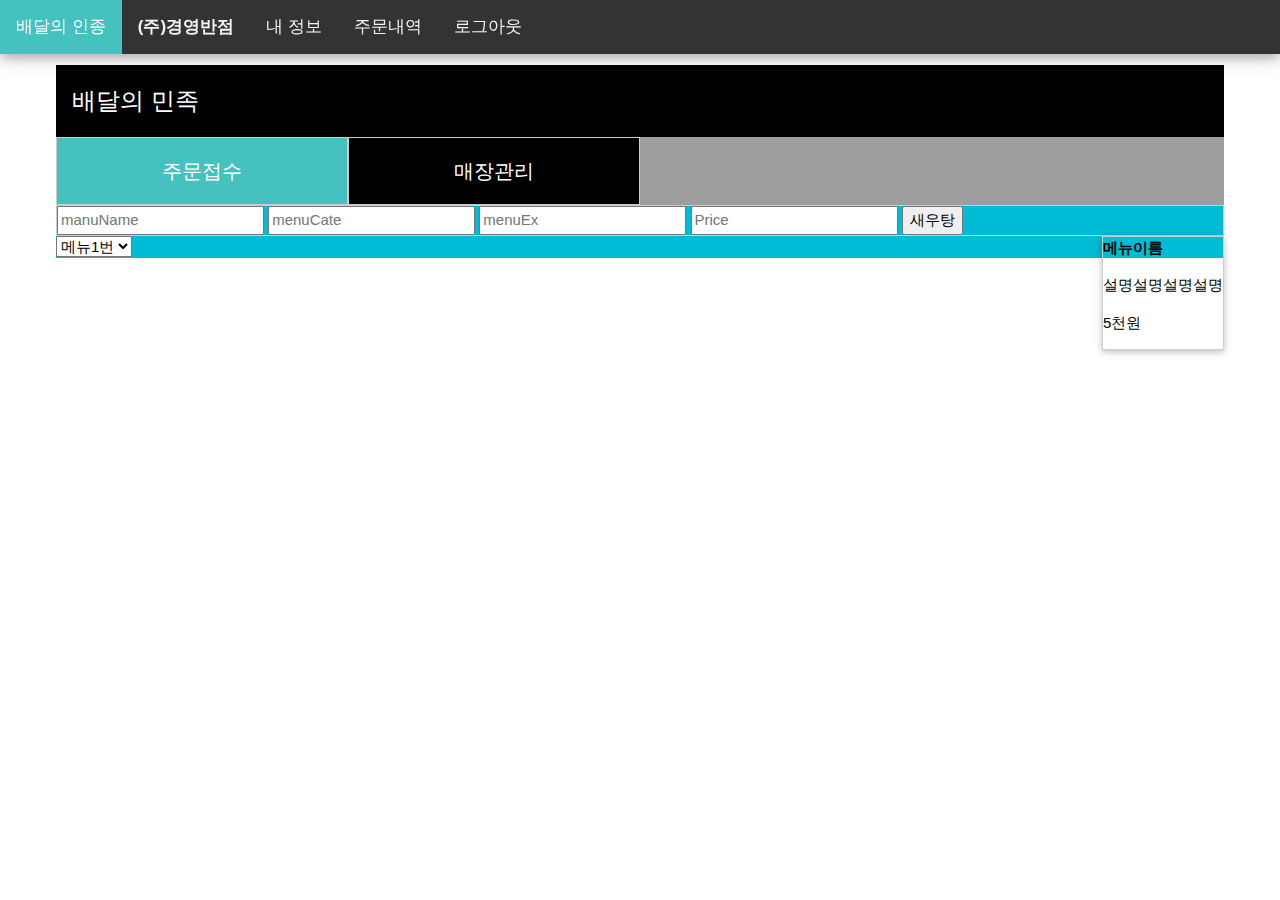
<file: WebContent/shop2/Main_sample.html>
<!DOCTYPE html>
<html lang="en">

<head>
    <meta charset="UTF-8" />
    <meta name="viewport" content="width=device-width, initial-scale=1.0" />
    <title>Document</title>

    <!-- CDN - Font Awesome 4 -->
    <link rel="stylesheet" href="https://cdnjs.cloudflare.com/ajax/libs/font-awesome/4.7.0/css/font-awesome.min.css" />
    <!-- CDN - jquery 3.4.1 -->
    <script src="https://ajax.googleapis.com/ajax/libs/jquery/3.4.1/jquery.min.js"></script>
    <!-- CDN - W3CSS -->
    <link rel="stylesheet" href="https://www.w3schools.com/w3css/4/w3.css" />
    <!-- CDN OFFLINE- sw_topNav.css -->
    <link rel="stylesheet" href="../sw_css/sw-1.0.0.css" />
    <style>
        /* Style the tab */
        .tab {
            float: left;
            border: 1px solid #ccc;
            height: 700px;
        }

        /* Change background color of buttons on hover */
        .tab button:hover {
            background-color: #ddd;
        }

        .tablinks {
            height: 100px;
        }

        /* Style the tab content */
        .tabcontent {
            float: left;
            padding: 0px 12px;
            border-left: none;
            height: 700px;
            width: 100%;
        }

        .tabcontent2 {
            display: none;
        }

        .scroll-box {
            overflow-y: auto;
        }
    </style>
</head>

<body>
    <!-- responsive template by SW ----------------------------------------------------------- -->
    <!-- Need   W3CSS  +  FONT AS4  +  sw+topnav offline ------------------------------------- -->
    <div class="sw-topnav-margin">
        &nbsp;
    </div>

    <!-- CONTENT ------------------------------------------------------------------------------------ -->
    <div class="sw-center">
        <!-- 가로복 제한 400~1200 ---------------------------------------------------------------------------------->
        <div class="sw-container-1200">
            <div class="w3-container">
                <!-- 3 main content start here!!!----------------------------------------------------------- -->

                <div class="w3-row w3-black">
                    <a href="#" class="w3-button">
                        <h3>배달의 민족</h3>
                    </a>
                </div>
                <div class="w3-row w3-gray">
                    <div class="w3-quarter tablink2">
                        <button onclick="openTab2(event, 'tabtab1')" id="zzzzzzzzzz" class="w3-button w3-block w3-baemint w3-border">
                            <h4>주문접수</h4>
                        </button>
                    </div>
                    <div class="w3-quarter tablink2">
                        <button onclick="openTab2(event, 'tabtab2')" id="defaultOpen2" class="w3-button w3-block w3-black w3-border">
                            <h4>매장관리</h4>
                        </button>
                    </div>
                </div>

                <!-- //////////////////////////////////////////////////////////////////////////////////////////////////// -->
                <!-- //////////////////////////////////////////////////////////////////////////////////////////////////// -->
                <div id="tabtab1" class="w3-row w3-gray tabcontent2">
                    <div class="tab w3-col" style="width: 100px;">
                        <button class="w3-button w3-block w3-border tablinks" onclick="openTab(event, 'tab1')" id="defaultOpen">
                            접수대기<br /><strong>3</strong>
                        </button>
                        <button class="w3-button w3-block w3-border tablinks" onclick="openTab(event, 'tab2')">
                            배달중<br /><strong>3</strong>
                        </button>
                        <button class="w3-button w3-block w3-border tablinks" onclick="openTab(event, 'tab3')">
                            완료<br /><strong>3</strong>
                        </button>
                    </div>
                    <div class="w3-rest w3-white scroll-box">
                        <!-- //////////////////////////////////////////////////////////////////////////////////////////////////// -->
                        <div id="tab1" class="tabcontent">

                            <!-- load  new order  -->
                            <div class="w3-section">
                                <div class="w3-card w3-padding">
                                    <div class="w3-row">
                                        <div class="w3-col w3-container w3-left" style="width: 100px;">
                                            <h2>13:22</h2>
                                        </div>
                                        <div class="w3-col w3-container w3-right" style="width: 200px; padding: 0px;">
                                            <button class="w3-button w3-blue h100">주문접수</button>
                                            <button class="w3-button w3-yellow h100">주문취소</button>
                                        </div>
                                        <div class="w3-rest w3-container">
                                            <strong>[메뉴 4개]</strong> &nbsp; 홍길동 <br/>
                                            	서울 구로구 구로동 구로빌딩 254-14 402호	<hr />
		                                            김치찌개 2 / 된장찌개 2 / 후라이드치킨 2 / 양념치킨
		                                            반마리 1 / 호떡 7 / 감자튀김 10 / 스테이크 10 /
		                                            고등어자반 5
                                        </div>
                                    </div>
                                </div>
                            </div>

                            <!-- load  new order  -->
                            <!-- load  new order  -->
                            <div class="w3-section">
                                <div class="w3-card w3-padding">
                                    <div class="w3-row">
                                        <div class="w3-col w3-container w3-left" style="width: 100px;">
                                            <h2>13:22</h2>
                                        </div>
                                        <div class="w3-col w3-container w3-right" style="width: 200px; padding: 0px;">
                                            <button class="w3-button w3-blue h100">주문접수</button>
                                            <button class="w3-button w3-yellow h100">주문취소</button>
                                        </div>
                                        <div class="w3-rest w3-container">
                                            
                                            <strong>[메뉴 4개]</strong> &nbsp; 홍길동 <br />
                                            서울 구로구 구로동 구로빌딩 254-14 402호
                                            <hr />

                                            김치찌개 2 / 된장찌개 2 / 후라이드치킨 2 / 양념치킨
                                            반마리 1 / 호떡 7 / 감자튀김 10 / 스테이크 10 /
                                            고등어자반 5
                                        </div>
                                    </div>
                                </div>
                            </div>

                            <!-- load  new order  -->
                            <!-- load  new order  -->
                            <div class="w3-section">
                                <div class="w3-card w3-padding">
                                    <div class="w3-row">
                                        <div class="w3-col w3-container w3-left" style="width: 100px;">
                                            <h2>13:22</h2>
                                        </div>
                                        <div class="w3-col w3-container w3-right" style="width: 200px; padding: 0px;">
                                            <button class="w3-button w3-blue h100">주문접수</button>
                                            <button class="w3-button w3-yellow h100">
                                                주문취소
                                            </button>
                                        </div>

                                        <div class="w3-rest w3-container">
                                            <strong>[메뉴 4개]</strong> &nbsp; 홍길동 <br />
                                            서울 구로구 구로동 구로빌딩 254-14 402호
                                            <hr />

                                            김치찌개 2 / 된장찌개 2 / 후라이드치킨 2 / 양념치킨
                                            반마리 1 / 호떡 7 / 감자튀김 10 / 스테이크 10 /
                                            고등어자반 5
                                        </div>
                                    </div>
                                </div>
                            </div>

                            <!-- load  new order  -->
                            <!-- load  new order  -->
                            <div class="w3-section">
                                <div class="w3-card w3-padding">
                                    <div class="w3-row">
                                        <div class="w3-col w3-container w3-left" style="width: 100px;">
                                            <h2>13:22</h2>
                                        </div>
                                        <div class="w3-col w3-container w3-right" style="width: 200px; padding: 0px;">
                                            <button class="w3-button w3-blue h100">주문접수</button>
                                            <button class="w3-button w3-yellow h100">
                                                주문취소
                                            </button>
                                        </div>

                                        <div class="w3-rest w3-container">
                                            <strong>[메뉴 4개]</strong> &nbsp; 홍길동 <br />
                                            서울 구로구 구로동 구로빌딩 254-14 402호
                                            <hr />

                                            김치찌개 2 / 된장찌개 2 / 후라이드치킨 2 / 양념치킨
                                            반마리 1 / 호떡 7 / 감자튀김 10 / 스테이크 10 /
                                            고등어자반 5
                                        </div>
                                    </div>
                                </div>
                            </div>

                            <!-- load  new order  -->
                            <!-- load  new order  -->
                            <div class="w3-section">
                                <div class="w3-card w3-padding">
                                    <div class="w3-row">
                                        <div class="w3-col w3-container w3-left" style="width: 100px;">
                                            <h2>13:22</h2>
                                        </div>
                                        <div class="w3-col w3-container w3-right" style="width: 200px; padding: 0px;">
                                            <button class="w3-button w3-blue h100">주문접수</button>
                                            <button class="w3-button w3-yellow h100">
                                                주문취소
                                            </button>
                                        </div>

                                        <div class="w3-rest w3-container">
                                            <strong>[메뉴 4개]</strong> &nbsp; 홍길동 <br />
                                            서울 구로구 구로동 구로빌딩 254-14 402호
                                            <hr />

                                            김치찌개 2 / 된장찌개 2 / 후라이드치킨 2 / 양념치킨
                                            반마리 1 / 호떡 7 / 감자튀김 10 / 스테이크 10 /
                                            고등어자반 5
                                        </div>
                                    </div>
                                </div>
                            </div>
                            <!-- load  new order  -->
                        </div>
                        <!-- //////////////////////////////////////////////////////////////////////////////////////////////////// -->
                        <div id="tab2" class="tabcontent">
                            <!-- load  new order  -->
                            <div class="w3-section">
                                <div class="w3-card w3-padding">
                                    <div class="w3-row">
                                        <div class="w3-col w3-container w3-left" style="width: 100px;">
                                            <h2>13:22</h2>
                                        </div>
                                        <div class="w3-col w3-container w3-right" style="width: 200px; padding: 0px;">
                                            <button class="w3-button w3-blue h100">주문접수</button>
                                            <button class="w3-button w3-yellow h100">
                                                주문취소
                                            </button>
                                        </div>

                                        <div class="w3-rest w3-container">
                                            <strong>[메뉴 4개]</strong> &nbsp; 홍길동 <br />
                                            서울 구로구 구로동 구로빌딩 254-14 402호
                                            <hr />

                                            김치찌개 2 / 된장찌개 2 / 후라이드치킨 2 / 양념치킨
                                            반마리 1 / 호떡 7 / 감자튀김 10 / 스테이크 10 /
                                            고등어자반 5
                                        </div>
                                    </div>
                                </div>
                            </div>
                            <!-- load  new order  -->
                            <!-- load  new order  -->
                            <div class="w3-section">
                                <div class="w3-card w3-padding">
                                    <div class="w3-row">
                                        <div class="w3-col w3-container w3-left" style="width: 100px;">
                                            <h2>13:22</h2>
                                        </div>
                                        <div class="w3-col w3-container w3-right" style="width: 200px; padding: 0px;">
                                            <button class="w3-button w3-blue h100">주문접수</button>
                                            <button class="w3-button w3-yellow h100">
                                                주문취소
                                            </button>
                                        </div>

                                        <div class="w3-rest w3-container">
                                            <strong>[메뉴 4개]</strong> &nbsp; 완료완료 <br />
                                            서울 구로구 구로동 구로빌딩 254-14 402호
                                            <hr />

                                            김치찌개 2 / 된장찌개 2 / 후라이드치킨 2 / 양념치킨
                                            반마리 1 / 호떡 7 / 감자튀김 10 / 스테이크 10 /
                                            고등어자반 5
                                        </div>
                                    </div>
                                </div>
                            </div>
                            <!-- load  new order  -->
                            <!-- load  new order  -->
                            <div class="w3-section">
                                <div class="w3-card w3-padding">
                                    <div class="w3-row">
                                        <div class="w3-col w3-container w3-left" style="width: 100px;">
                                            <h2>13:22</h2>
                                        </div>
                                        <div class="w3-col w3-container w3-right" style="width: 200px; padding: 0px;">
                                            <button class="w3-button w3-blue h100">주문접수</button>
                                            <button class="w3-button w3-yellow h100">
                                                주문취소
                                            </button>
                                        </div>

                                        <div class="w3-rest w3-container">
                                            <strong>[메뉴 4개]</strong> &nbsp; 완료완료 <br />
                                            서울 구로구 구로동 구로빌딩 254-14 402호
                                            <hr />

                                            김치찌개 2 / 된장찌개 2 / 후라이드치킨 2 / 양념치킨
                                            반마리 1 / 호떡 7 / 감자튀김 10 / 스테이크 10 /
                                            고등어자반 5
                                        </div>
                                    </div>
                                </div>
                            </div>
                            <!-- load  new order  -->
                        </div>
                        <!-- //////////////////////////////////////////////////////////////////////////////////////////////////// -->
                        <div id="tab3" class="tabcontent">
                            <!-- load  new order  -->
                            <div class="w3-section">
                                <div class="w3-card w3-padding">
                                    <div class="w3-row">
                                        <div class="w3-col w3-container w3-left" style="width: 100px;">
                                            <h2>13:22</h2>
                                        </div>
                                        <div class="w3-col w3-container w3-right" style="width: 200px; padding: 0px;">
                                            <button class="w3-button w3-blue h100">주문접수</button>
                                            <button class="w3-button w3-yellow h100">
                                                주문취소
                                            </button>
                                        </div>

                                        <div class="w3-rest w3-container">
                                            <strong>[메뉴 4개]</strong> &nbsp; 완료완료 <br />
                                            서울 구로구 구로동 구로빌딩 254-14 402호
                                            <hr />

                                            김치찌개 2 / 된장찌개 2 / 후라이드치킨 2 / 양념치킨
                                            반마리 1 / 호떡 7 / 감자튀김 10 / 스테이크 10 /
                                            고등어자반 5
                                        </div>
                                    </div>
                                </div>
                            </div>
                            <!-- load  new order  -->
                            <!-- load  new order  -->
                            <div class="w3-section">
                                <div class="w3-card w3-padding">
                                    <div class="w3-row">
                                        <div class="w3-col w3-container w3-left" style="width: 100px;">
                                            <h2>13:22</h2>
                                        </div>
                                        <div class="w3-col w3-container w3-right" style="width: 200px; padding: 0px;">
                                            <button class="w3-button w3-blue h100">주문접수</button>
                                            <button class="w3-button w3-yellow h100">
                                                주문취소
                                            </button>
                                        </div>

                                        <div class="w3-rest w3-container">
                                            <strong>[메뉴 4개]</strong> &nbsp; 완료완료 <br />
                                            서울 구로구 구로동 구로빌딩 254-14 402호
                                            <hr />

                                            김치찌개 2 / 된장찌개 2 / 후라이드치킨 2 / 양념치킨
                                            반마리 1 / 호떡 7 / 감자튀김 10 / 스테이크 10 /
                                            고등어자반 5
                                        </div>
                                    </div>
                                </div>
                            </div>
                            <!-- load  new order  -->
                            <!-- load  new order  -->
                            <div class="w3-section">
                                <div class="w3-card w3-padding">
                                    <div class="w3-row">
                                        <div class="w3-col w3-container w3-left" style="width: 100px;">
                                            <h2>13:22</h2>
                                        </div>
                                        <div class="w3-col w3-container w3-right" style="width: 200px; padding: 0px;">
                                            <button class="w3-button w3-blue h100">주문접수</button>
                                            <button class="w3-button w3-yellow h100">
                                                주문취소
                                            </button>
                                        </div>

                                        <div class="w3-rest w3-container">
                                            <strong>[메뉴 4개]</strong> &nbsp; 완료완료 <br />
                                            서울 구로구 구로동 구로빌딩 254-14 402호
                                            <hr />

                                            김치찌개 2 / 된장찌개 2 / 후라이드치킨 2 / 양념치킨
                                            반마리 1 / 호떡 7 / 감자튀김 10 / 스테이크 10 /
                                            고등어자반 5
                                        </div>
                                    </div>
                                </div>
                            </div>
                            <!-- load  new order  -->
                        </div>
                    </div>
                </div>
                <!--tabtab1 end-->

                <!-- //////////////////////////////////////////////////////////////////////////////////////////////////// -->
                <!-- //////////////////////////////////////////////////////////////////////////////////////////////////// -->
                <div id="tabtab2" class="w3-cyan tabcontent2">

                    <div class="w3-border">
                        <form action="aaaa" method="POST" name="menuInputForm">
                            <input type="text" name="aa" id="aa" placeholder="manuName">
                            <input type="text" name="aa" id="aa" placeholder="menuCate">
                            <input type="text" name="aa" id="aa" placeholder="menuEx">
                            <input type="text" name="aa" id="aa" placeholder="Price">
                            <button type="button">새우탕</button>
                        </form>
                    </div>

                    <select name="menu" id="menu">
                        <option value="1">메뉴1번</option>
                        <option value="2">메뉴2번</option>
                        <option value="3">메뉴3번</option>
                        <option value="4">메뉴4번</option>
                        <option value="5">메뉴5번</option>
                    </select>






                    <div class="w3-card w3-border w3-right">
                        <div><strong> 메뉴이름 </strong> </div>
                        <p>설명설명설명설명</p>
                        <p>5천원</p>
                    </div>



                </div>

                <script>
                    function openTab(evt, tabName) {
                        var i, tabcontent, tablinks;
                        tabcontent = document.getElementsByClassName("tabcontent");
                        for (i = 0; i < tabcontent.length; i++) {
                            tabcontent[i].style.display = "none";
                        }
                        tablinks = document.getElementsByClassName("tablinks");
                        for (i = 0; i < tablinks.length; i++) {
                            tablinks[i].className = tablinks[i].className.replace(
                                " w3-white",
                                ""
                            );
                        }
                        document.getElementById(tabName).style.display = "block";
                        evt.currentTarget.className += " w3-white";
                    }

                    function openTab2(evt, tab2Name) {
                        // Declare all variables
                        var i, tabcontent2, tablink2;

                        // Get all elements with class="tabcontent" and hide them
                        tabcontent2 = document.getElementsByClassName("tabcontent2");
                        for (i = 0; i < tabcontent2.length; i++) {
                            tabcontent2[i].style.display = "none";
                        }

                        // Get all elements with class="tablink2" and remove the class "active"
                        tablink2 = document.getElementsByClassName("tablink2");
                        for (i = 0; i < tablink2.length; i++) {
                            tablink2[i].className = tablink2[i].className.replace(
                                " w3-baemint",
                                ""
                            );
                        }

                        // Show the current tab, and add an "active" class to the button that opened the tab
                        document.getElementById(tab2Name).style.display = "block";
                        evt.currentTarget.className += " w3-baemint";
                    }

                    // Get the element with id="defaultOpen" and click on it
                    document.getElementById("defaultOpen").click();
                    document.getElementById("defaultOpen2").click();
                </script>

                <!-- main content end----------------------------------------------------------------------- -->
                </>
            </div>
        </div>

        <!-- HEAD ------------------------------------------------------------------------------------ -->
        <!-- head가 맨 나중?나중에 나온 요소가 레이어 맨위로... ---------------------------------------->
        <div class="topnav w3-card-4" id="topNav">
            <a href="#" class="w3-baemint active">배달의 인종 </a>
            <!-- -------------------------------------------------------------------------- -->
            <a> <strong>(주)경영반점</strong> </a>
            <!-- -------------------------------------------------------------------------- -->
            <a href="#">내 정보</a>
            <!-- -------------------------------------------------------------------------- -->
            <a href="#">주문내역</a>
            <!-- -------------------------------------------------------------------------- -->
            <a href="#">로그아웃</a>
            <!-- -------------------------------------------------------------------------- -->
            <a href="javascript:void(0);" class="icon" onclick="responsiveMenuPopUp()">
                <i class="fa fa-bars"></i>
            </a>
        </div>

        <script>
            window.onresize = responsiveMenuClose;
            /* Toggle between adding and removing the "responsive" class to topnav when the user clicks on the icon */
            function responsiveMenuPopUp() {
                var x = document.getElementById("topNav");
                if (x.className === "topnav w3-card-4") {
                    x.className += " responsive";
                } else {
                    x.className = "topnav w3-card-4";
                }
            }

            function responsiveMenuClose() {
                var x = document.getElementById("topNav");
                x.className = "topnav w3-card-4";
            }
        </script>
</body>

</html>
</file>
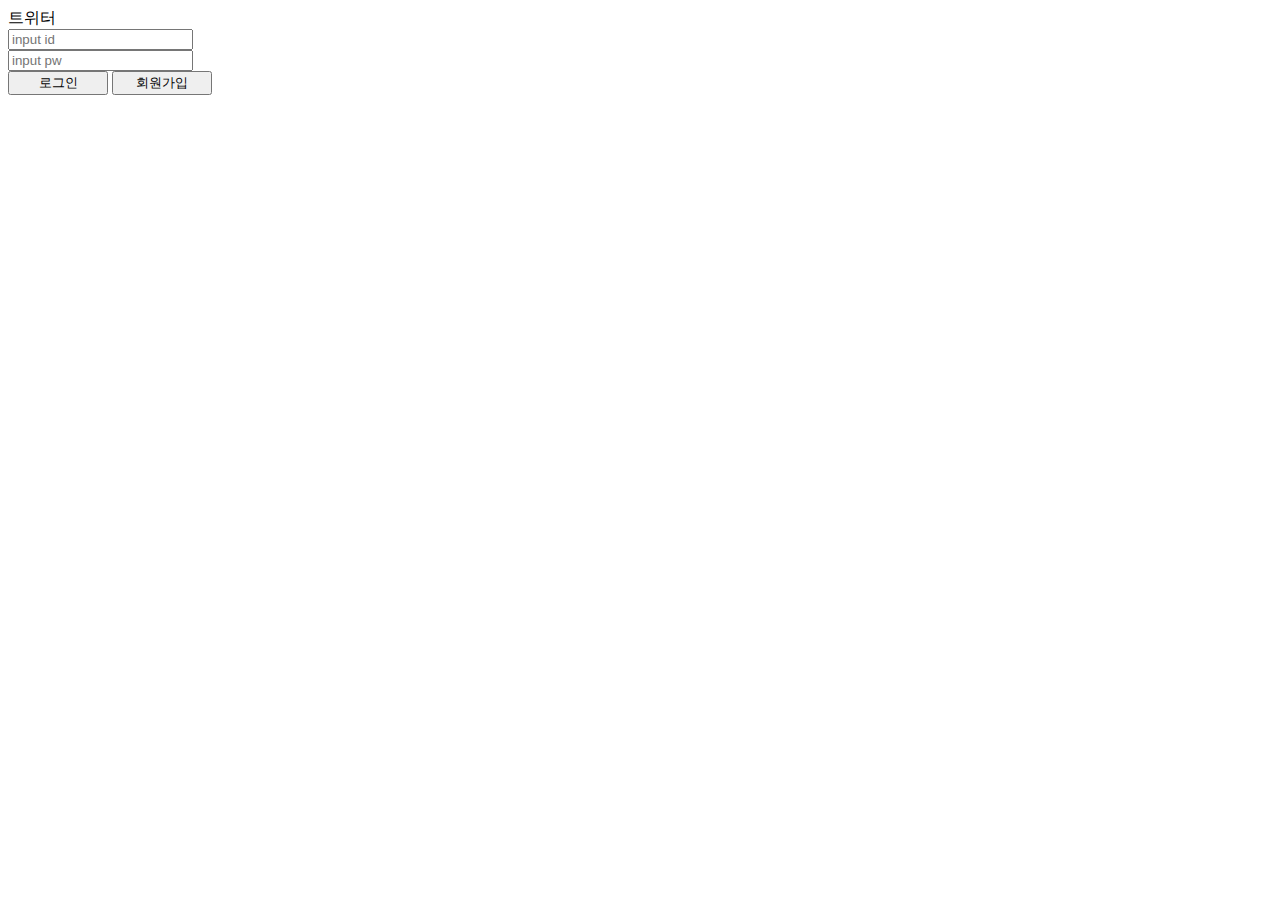
<file: WebContent/sw_css/topnav.html>
<!DOCTYPE html>
<html lang="en">

<head>
<meta charset="UTF-8">
<meta name="viewport" content="width=device-width, initial-scale=1.0">
<title>Document</title>
</head>

<body>

	<!-- HEAD ------------------------------------------------------------------------------------ -->
	<!-- head가 맨 나중?나중에 나온 요소가 레이어 맨위로... ---------------------------------------->
	<header class="topnav w3-card" id="topNav">
		<a class="w3-red">트위터 </a>
		<div>
			<input type="text" name="id" id="id" placeholder="input id" class="w3-input">
		</div>
		<div>
			<input type="text" name="pw" id="pw" placeholder="input pw" class="w3-input">
		</div>
		<div class="w3-row">
			<!-- ----------------------------------------------------------------------------- -->
			<input type="button" class="w3-tag" id="loginBtn" value="로그인"
				style="width: 100px;">
			<!-- ----------------------------------------------------------------------------- -->
			<input type="button" class="w3-tag" id="joinBtn" value="회원가입"
				style="width: 100px;">
			<!-- ----------------------------------------------------------------------------- -->
		</div>
		<a href="javascript:void(0);" class="icon" onclick="responsiveMenuPopUp()">
			<i class="fa fa-bars"></i>
		</a>
	</header>

	<script>
		
	
	
	/* Toggle between adding and removing the "responsive" class to topnav when the user clicks on the icon */
		function responsiveMenuPopUp() {
			var x = document.getElementById("topNav");
			if (x.className === "topnav") {
				x.className += " responsive";
			} else {
				x.className = "topnav";
			}
		}
		
		
		
	</script>
</body>

</html>
</file>
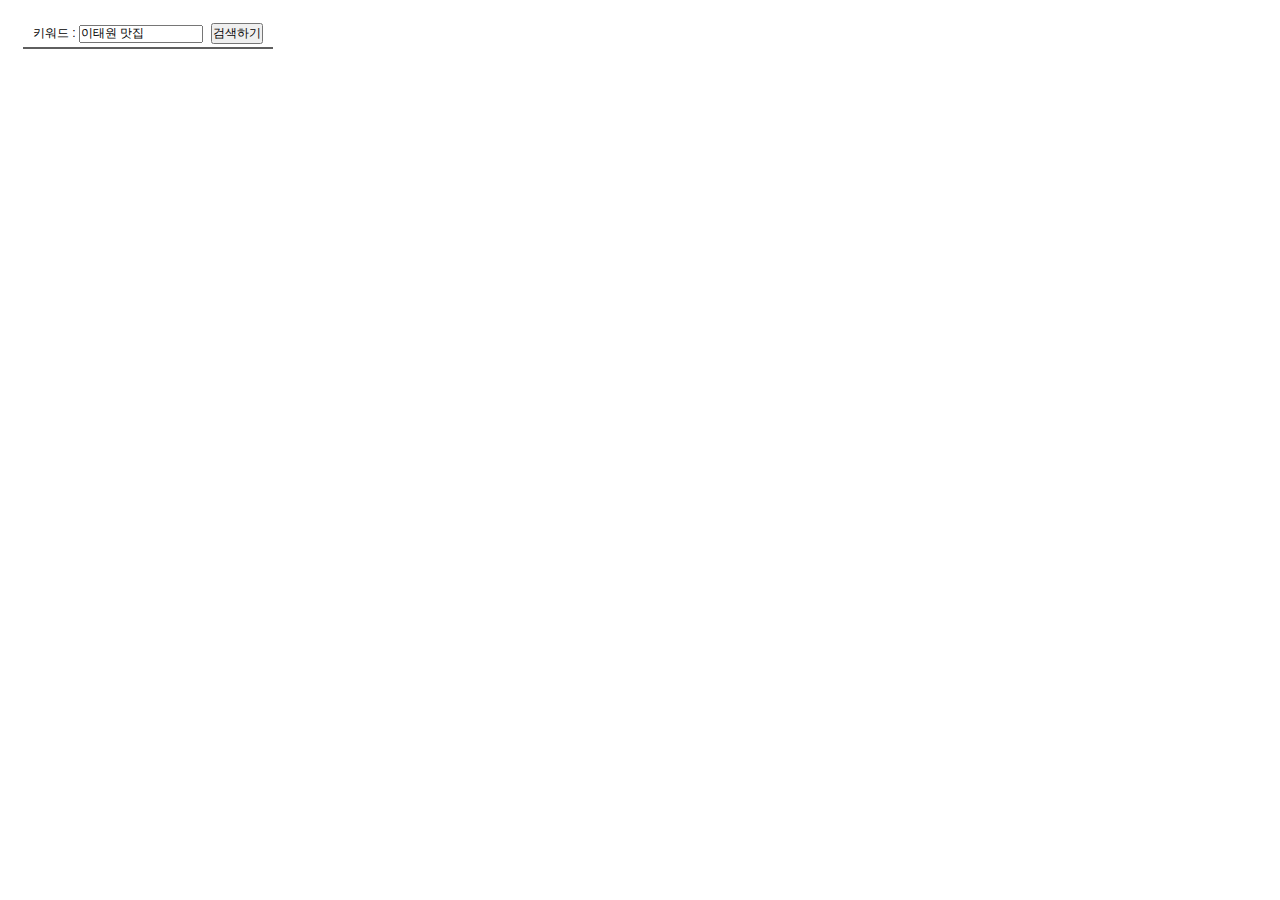
<file: WebContent/z_sample/addressGet.html>
<!DOCTYPE html>
<html>

<head>
    <script type="text/javascript" src="//dapi.kakao.com/v2/maps/sdk.js?appkey=83e40c4e40825188941c71c9755c0bb7&libraries=services">
    </script>

    <meta charset="utf-8">
    <title>키워드로 장소검색하고 목록으로 표출하기</title>
    <style>
        .map_wrap,
        .map_wrap * {
            margin: 0;
            padding: 0;
            font-family: 'Malgun Gothic', dotum, '돋움', sans-serif;
            font-size: 12px;
        }

        .map_wrap a,
        .map_wrap a:hover,
        .map_wrap a:active {
            color: #000;
            text-decoration: none;
        }

        .map_wrap {
            position: relative;
            width: 100%;
            height: 500px;
        }

        #menu_wrap {
            position: absolute;
            top: 0;
            left: 0;
            bottom: 0;
            width: 250px;
            margin: 10px 0 30px 10px;
            padding: 5px;
            overflow-y: auto;
            background: rgba(255, 255, 255, 0.7);
            z-index: 1;
            font-size: 12px;
            border-radius: 10px;
        }

        .bg_white {
            background: #fff;
        }

        #menu_wrap hr {
            display: block;
            height: 1px;
            border: 0;
            border-top: 2px solid #5F5F5F;
            margin: 3px 0;
        }

        #menu_wrap .option {
            text-align: center;
        }

        #menu_wrap .option p {
            margin: 10px 0;
        }

        #menu_wrap .option button {
            margin-left: 5px;
        }

        #placesList li {
            list-style: none;
        }

        #placesList .item {
            position: relative;
            border-bottom: 1px solid #888;
            overflow: hidden;
            cursor: pointer;
            min-height: 65px;
        }

        #placesList .item span {
            display: block;
            margin-top: 4px;
        }

        #placesList .item h5,
        #placesList .item .info {
            text-overflow: ellipsis;
            overflow: hidden;
            white-space: nowrap;
        }

        #placesList .item .info {
            padding: 10px 0 10px 55px;
        }

        #placesList .info .gray {
            color: #8a8a8a;
        }

        #placesList .info .jibun {
            padding-left: 26px;
            background: url(https://t1.daumcdn.net/localimg/localimages/07/mapapidoc/places_jibun.png) no-repeat;
        }

        #placesList .info .tel {
            color: #009900;
        }

        #placesList .item .markerbg {
            float: left;
            position: absolute;
            width: 36px;
            height: 37px;
            margin: 10px 0 0 10px;
            background: url(https://t1.daumcdn.net/localimg/localimages/07/mapapidoc/marker_number_blue.png) no-repeat;
        }

        #placesList .item .marker_1 {
            background-position: 0 -10px;
        }

        #placesList .item .marker_2 {
            background-position: 0 -56px;
        }

        #placesList .item .marker_3 {
            background-position: 0 -102px
        }

        #placesList .item .marker_4 {
            background-position: 0 -148px;
        }

        #placesList .item .marker_5 {
            background-position: 0 -194px;
        }

        #placesList .item .marker_6 {
            background-position: 0 -240px;
        }

        #placesList .item .marker_7 {
            background-position: 0 -286px;
        }

        #placesList .item .marker_8 {
            background-position: 0 -332px;
        }

        #placesList .item .marker_9 {
            background-position: 0 -378px;
        }

        #placesList .item .marker_10 {
            background-position: 0 -423px;
        }

        #placesList .item .marker_11 {
            background-position: 0 -470px;
        }

        #placesList .item .marker_12 {
            background-position: 0 -516px;
        }

        #placesList .item .marker_13 {
            background-position: 0 -562px;
        }

        #placesList .item .marker_14 {
            background-position: 0 -608px;
        }

        #placesList .item .marker_15 {
            background-position: 0 -654px;
        }

        #pagination {
            margin: 10px auto;
            text-align: center;
        }

        #pagination a {
            display: inline-block;
            margin-right: 10px;
        }

        #pagination .on {
            font-weight: bold;
            cursor: default;
            color: #777;
        }
    </style>
</head>

<body>
    <div class="map_wrap">
        <div id="map" style="width:100%;height:100%;position:relative;overflow:hidden;"></div>

        <div id="menu_wrap" class="bg_white">
            <div class="option">
                <div>
                    <form onsubmit="searchPlaces(); return false;">
                        키워드 : <input type="text" value="이태원 맛집" id="keyword" size="15">
                        <button type="submit">검색하기</button>
                    </form>
                </div>
            </div>
            <hr>
            <ul id="placesList"></ul>
            <div id="pagination"></div>
        </div>
    </div>

    <script>
        // 마커를 담을 배열입니다
        var markers = [];

        var mapContainer = document.getElementById('map'), // 지도를 표시할 div 
            mapOption = {
                center: new kakao.maps.LatLng(37.566826, 126.9786567), // 지도의 중심좌표
                level: 3 // 지도의 확대 레벨
            };

        // 지도를 생성합니다    
        var map = new kakao.maps.Map(mapContainer, mapOption);

        // 장소 검색 객체를 생성합니다
        var ps = new kakao.maps.services.Places();

        // 검색 결과 목록이나 마커를 클릭했을 때 장소명을 표출할 인포윈도우를 생성합니다
        var infowindow = new kakao.maps.InfoWindow({
            zIndex: 1
        });

        // 키워드로 장소를 검색합니다
        searchPlaces();

        // 키워드 검색을 요청하는 함수입니다
        function searchPlaces() {

            var keyword = document.getElementById('keyword').value;

            if (!keyword.replace(/^\s+|\s+$/g, '')) {
                alert('키워드를 입력해주세요!');
                return false;
            }

            // 장소검색 객체를 통해 키워드로 장소검색을 요청합니다
            ps.keywordSearch(keyword, placesSearchCB);
        }

        // 장소검색이 완료됐을 때 호출되는 콜백함수 입니다
        function placesSearchCB(data, status, pagination) {
            if (status === kakao.maps.services.Status.OK) {

                // 정상적으로 검색이 완료됐으면
                // 검색 목록과 마커를 표출합니다
                displayPlaces(data);

                // 페이지 번호를 표출합니다
                displayPagination(pagination);

            } else if (status === kakao.maps.services.Status.ZERO_RESULT) {

                alert('검색 결과가 존재하지 않습니다.');
                return;

            } else if (status === kakao.maps.services.Status.ERROR) {

                alert('검색 결과 중 오류가 발생했습니다.');
                return;

            }
        }

        // 검색 결과 목록과 마커를 표출하는 함수입니다
        function displayPlaces(places) {

            var listEl = document.getElementById('placesList'),
                menuEl = document.getElementById('menu_wrap'),
                fragment = document.createDocumentFragment(),
                bounds = new kakao.maps.LatLngBounds(),
                listStr = '';

            // 검색 결과 목록에 추가된 항목들을 제거합니다
            removeAllChildNods(listEl);

            // 지도에 표시되고 있는 마커를 제거합니다
            removeMarker();

            for (var i = 0; i < places.length; i++) {

                // 마커를 생성하고 지도에 표시합니다
                var placePosition = new kakao.maps.LatLng(places[i].y, places[i].x),
                    marker = addMarker(placePosition, i),
                    itemEl = getListItem(i, places[i]); // 검색 결과 항목 Element를 생성합니다

                // 검색된 장소 위치를 기준으로 지도 범위를 재설정하기위해
                // LatLngBounds 객체에 좌표를 추가합니다
                bounds.extend(placePosition);

                // 마커와 검색결과 항목에 mouseover 했을때
                // 해당 장소에 인포윈도우에 장소명을 표시합니다
                // mouseout 했을 때는 인포윈도우를 닫습니다
                (function (marker, title) {
                    kakao.maps.event.addListener(marker, 'mouseover', function () {
                        displayInfowindow(marker, title);
                    });

                    kakao.maps.event.addListener(marker, 'mouseout', function () {
                        infowindow.close();
                    });

                    itemEl.onmouseover = function () {
                        displayInfowindow(marker, title);
                    };

                    itemEl.onmouseout = function () {
                        infowindow.close();
                    };
                })(marker, places[i].place_name);

                fragment.appendChild(itemEl);
            }

            // 검색결과 항목들을 검색결과 목록 Elemnet에 추가합니다
            listEl.appendChild(fragment);
            menuEl.scrollTop = 0;

            // 검색된 장소 위치를 기준으로 지도 범위를 재설정합니다
            map.setBounds(bounds);
        }

        // 검색결과 항목을 Element로 반환하는 함수입니다
        function getListItem(index, places) {

            var el = document.createElement('li'),
                itemStr = '<span class="markerbg marker_' + (index + 1) + '"></span>' +
                '<div class="info">' +
                '   <h5>' + places.place_name + '</h5>';

            if (places.road_address_name) {
                itemStr += '    <span>' + places.road_address_name + '</span>' +
                    '   <span class="jibun gray">' + places.address_name + '</span>';
            } else {
                itemStr += '    <span>' + places.address_name + '</span>';
            }

            itemStr += '  <span class="tel">' + places.phone + '</span>' +
                '</div>';

            el.innerHTML = itemStr;
            el.className = 'item';

            return el;
        }

        // 마커를 생성하고 지도 위에 마커를 표시하는 함수입니다
        function addMarker(position, idx, title) {
            var imageSrc = 'https://t1.daumcdn.net/localimg/localimages/07/mapapidoc/marker_number_blue.png', // 마커 이미지 url, 스프라이트 이미지를 씁니다
                imageSize = new kakao.maps.Size(36, 37), // 마커 이미지의 크기
                imgOptions = {
                    spriteSize: new kakao.maps.Size(36, 691), // 스프라이트 이미지의 크기
                    spriteOrigin: new kakao.maps.Point(0, (idx * 46) + 10), // 스프라이트 이미지 중 사용할 영역의 좌상단 좌표
                    offset: new kakao.maps.Point(13, 37) // 마커 좌표에 일치시킬 이미지 내에서의 좌표
                },
                markerImage = new kakao.maps.MarkerImage(imageSrc, imageSize, imgOptions),
                marker = new kakao.maps.Marker({
                    position: position, // 마커의 위치
                    image: markerImage
                });

            marker.setMap(map); // 지도 위에 마커를 표출합니다
            markers.push(marker); // 배열에 생성된 마커를 추가합니다

            return marker;
        }

        // 지도 위에 표시되고 있는 마커를 모두 제거합니다
        function removeMarker() {
            for (var i = 0; i < markers.length; i++) {
                markers[i].setMap(null);
            }
            markers = [];
        }

        // 검색결과 목록 하단에 페이지번호를 표시는 함수입니다
        function displayPagination(pagination) {
            var paginationEl = document.getElementById('pagination'),
                fragment = document.createDocumentFragment(),
                i;

            // 기존에 추가된 페이지번호를 삭제합니다
            while (paginationEl.hasChildNodes()) {
                paginationEl.removeChild(paginationEl.lastChild);
            }

            for (i = 1; i <= pagination.last; i++) {
                var el = document.createElement('a');
                el.href = "#";
                el.innerHTML = i;

                if (i === pagination.current) {
                    el.className = 'on';
                } else {
                    el.onclick = (function (i) {
                        return function () {
                            pagination.gotoPage(i);
                        }
                    })(i);
                }

                fragment.appendChild(el);
            }
            paginationEl.appendChild(fragment);
        }

        // 검색결과 목록 또는 마커를 클릭했을 때 호출되는 함수입니다
        // 인포윈도우에 장소명을 표시합니다
        function displayInfowindow(marker, title) {
            var content = '<div style="padding:5px;z-index:1;">' + title + '</div>';

            infowindow.setContent(content);
            infowindow.open(map, marker);
        }

        // 검색결과 목록의 자식 Element를 제거하는 함수입니다
        function removeAllChildNods(el) {
            while (el.hasChildNodes()) {
                el.removeChild(el.lastChild);
            }
        }
    </script>
</body>

</html>
</file>
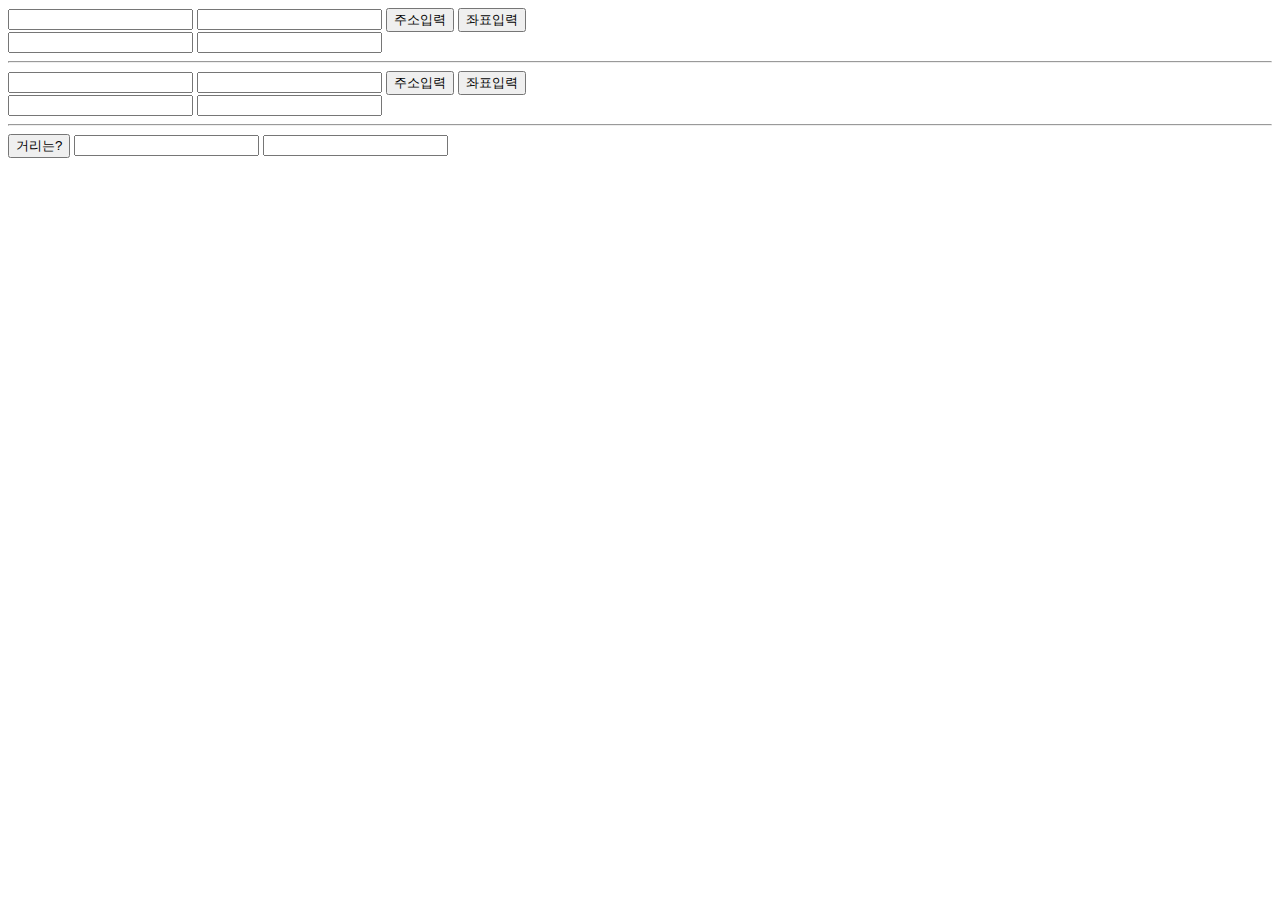
<file: WebContent/z_sample/addressSearch.html>
<!DOCTYPE html>
<html lang="en">

<head>
	<meta charset="UTF-8">
	<meta name="viewport" content="width=device-width, initial-scale=1.0">
	<title>Document</title>


	<script type="text/javascript" src="//dapi.kakao.com/v2/maps/sdk.js?appkey=83e40c4e40825188941c71c9755c0bb7&libraries=services">
	</script>


	<script>
		var geocoder = new kakao.maps.services.Geocoder();

		var callback = function (result, status) {
			if (status === kakao.maps.services.Status.OK) {
				// console.log(result);
				console.log(result[0].address.x);
				console.log(result[0].address.y);
			}
		};

		geocoder.addressSearch('구로동 551-164', callback);
		geocoder.addressSearch('구로동 554-34', callback);
		////////////////////////////////////////////
		function btn1() {
			var addr1 = document.getElementById("addr1").value;
			console.log(addr1);
			geocoder.addressSearch(addr1, getCoord1);
		}

		function btn2() {
			var addr2 = document.getElementById("addr2").value;
			console.log(addr2);
			geocoder.addressSearch(addr2, getCoord2);
		}

		var getCoord1 = function (result, status) {
			if (status === kakao.maps.services.Status.OK) {
				// console.log(result);
				console.log(result[0].address.x);
				console.log(result[0].address.y);
				document.getElementById("x1").value = result[0].address.x;
				document.getElementById("y1").value = result[0].address.y;
			}
		};

		var getCoord2 = function (result, status) {
			if (status === kakao.maps.services.Status.OK) {
				// console.log(result);
				console.log(result[0].address.x);
				console.log(result[0].address.y);
				document.getElementById("x2").value = result[0].address.x;
				document.getElementById("y2").value = result[0].address.y;
			}
		};



		function getDistance() {
			var x1 = document.getElementById("x1").value;
			var y1 = document.getElementById("y1").value;
			var x2 = document.getElementById("x2").value;
			var y2 = document.getElementById("y2").value;

			console.log("x1=" + x1);
			console.log("y1=" + y1);
			console.log("x2=" + x2);
			console.log("y2=" + y2);

			//var distance = Math.sqrt(Math.pow(Math.abs(x1 - x2), 2)
			//		+ Math.pow(Math.abs(y1 - y2), 2));

			var distance1 = getDistanceFromLatLonInKm(x1, y1, x2, y2);
			console.log("distance1=" + distance1);
			document.getElementById("dist1").value = distance1;
			var distance2 = getDistanceFromLatLonInKm(y1, x1, y2, x2);
			console.log("distance2=" + distance2);
			document.getElementById("dist2").value = distance2;

		}

		function getDistanceFromLatLonInKm(lat1, lng1, lat2, lng2) {
			function deg2rad(deg) {
				return deg * (Math.PI / 180)
			}

			var R = 6371; // Radius of the earth in km
			var dLat = deg2rad(lat2 - lat1); // deg2rad below
			var dLon = deg2rad(lng2 - lng1);
			var a = Math.sin(dLat / 2) * Math.sin(dLat / 2) +
				Math.cos(deg2rad(lat1)) * Math.cos(deg2rad(lat2)) *
				Math.sin(dLon / 2) * Math.sin(dLon / 2);
			var c = 2 * Math.atan2(Math.sqrt(a), Math.sqrt(1 - a));
			var d = R * c; // Distance in km
			return d;
		}
	</script>

</head>

<body>




	<!-- daum주소 API -->
	<script src="http://dmaps.daum.net/map_js_init/postcode.v2.js"></script>

	<script>
		//DAUM 주소 openAPI
		function openDaumPostcode(a) {
			new daum.Postcode({
				oncomplete: function (data) {
					document.getElementById('zipcode' + a).value = data.zonecode;
					document.getElementById('addr' + a).value = data.address;
				}
			}).open();
		} //openDaumPostcode()---
	</script>

	<input type="text" name="zipcode1" id="zipcode1" />
	<input type="text" name="addr1" id="addr1" />
	<button type="button" onclick="openDaumPostcode(1)">주소입력</button>
	<button type="button" onclick="btn1()">좌표입력</button>
	<br>
	<input type="text" id="x1" name="x1">
	<input type="text" id="y1" name="y1">

	<hr>
	<input type="text" name="zipcode2" id="zipcode2" />
	<input type="text" name="addr2" id="addr2" />
	<button type="button" onclick="openDaumPostcode(2)">주소입력</button>
	<button type="button" onclick="btn2()">좌표입력</button>
	<br>
	<input type="text" id="x2" name="x2">
	<input type="text" id="y2" name="y2">


	<hr>
	<button type="button" onclick="getDistance()">거리는?</button>
	<input type="text" name="dist1" id="dist1" />
	<input type="text" name="dist2" id="dist2" />




</body>

</html>
</file>
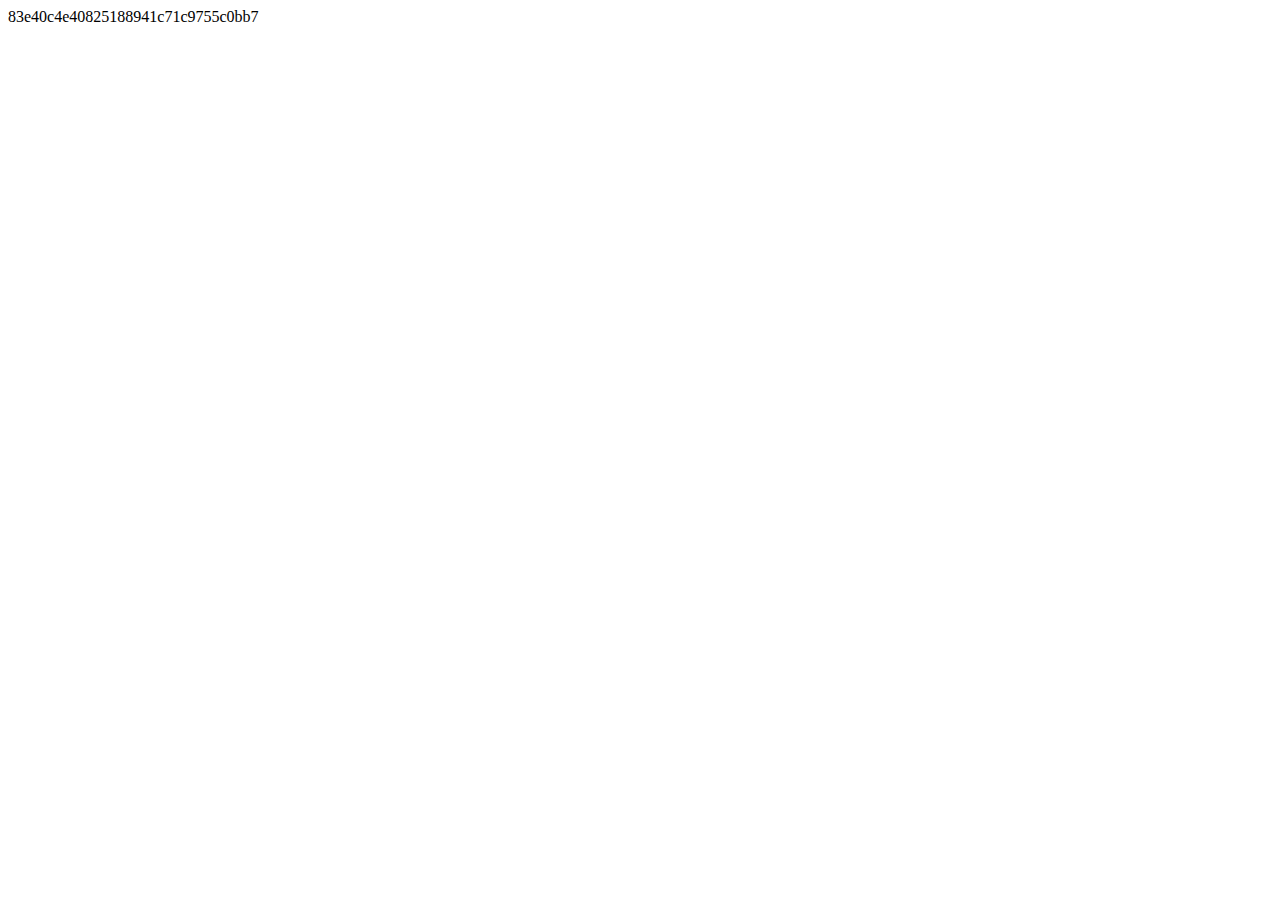
<file: WebContent/z_sample/coord2Address.html>
<!DOCTYPE html>
<html lang="en">

<head>
    <meta charset="UTF-8">
    <meta name="viewport" content="width=device-width, initial-scale=1.0">
    <title>Document</title>


    <script type="text/javascript" src="//dapi.kakao.com/v2/maps/sdk.js?appkey=83e40c4e40825188941c71c9755c0bb7&libraries=services"></script>



    <script>
        var geocoder = new kakao.maps.services.Geocoder();

        var coord = new kakao.maps.LatLng(37.56496830314491, 126.93990862062978);
        var callback = function (result, status) {
            if (status === kakao.maps.services.Status.OK) {
                console.log('그런 너를 마주칠까 ' + result[0].address.address_name + '을 못가');
            }
        };

        geocoder.coord2Address(coord.getLng(), coord.getLat(), callback);
    </script>
</head>

<body>

    83e40c4e40825188941c71c9755c0bb7
</body>

</html>
</file>
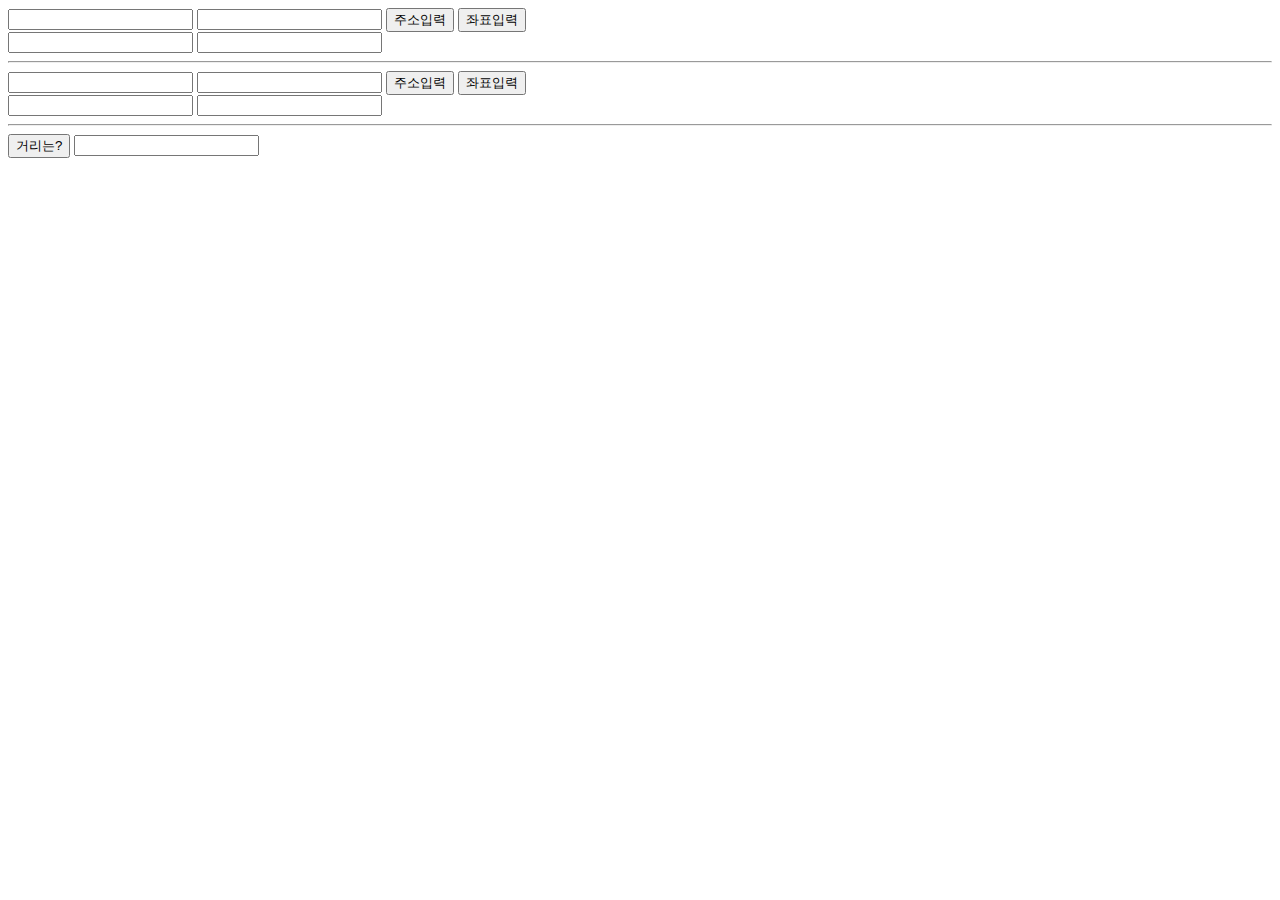
<file: WebContent/z_sample/juso2coord.html>
<!DOCTYPE html>
<html lang="en">

<head>
<meta charset="UTF-8">
<meta name="viewport" content="width=device-width, initial-scale=1.0">
<title>Document</title>


<script type="text/javascript"
	src="//dapi.kakao.com/v2/maps/sdk.js?appkey=83e40c4e40825188941c71c9755c0bb7&libraries=services">
	
</script>


<script>
	alert(window.location.pathname);
	alert(window.location.href);
	var geocoder = new kakao.maps.services.Geocoder();

	var callback = function(result, status) {
		if (status === kakao.maps.services.Status.OK) {
			// console.log(result);
			console.log(result[0].address.x);
			console.log(result[0].address.y);
		}
	};

	geocoder.addressSearch('구로동 551-164', callback);
	geocoder.addressSearch('구로동 554-34', callback);
	////////////////////////////////////////////
	function btn1() {
		var addr1 = document.getElementById("addr1").value;
		console.log(addr1);
		geocoder.addressSearch(addr1, getCoord1);
	}

	function btn2() {
		var addr2 = document.getElementById("addr2").value;
		console.log(addr2);
		geocoder.addressSearch(addr2, getCoord2);
	}

	var getCoord1 = function(result, status) {
		if (status === kakao.maps.services.Status.OK) {
			// console.log(result);
			console.log(result[0].address.x);
			console.log(result[0].address.y);
			document.getElementById("x1").value = result[0].address.x;
			document.getElementById("y1").value = result[0].address.y;
		}
	};

	var getCoord2 = function(result, status) {
		if (status === kakao.maps.services.Status.OK) {
			// console.log(result);
			console.log(result[0].address.x);
			console.log(result[0].address.y);
			document.getElementById("x2").value = result[0].address.x;
			document.getElementById("y2").value = result[0].address.y;
		}
	};

	function getDistance() {
		var x1 = document.getElementById("x1").value;
		var y1 = document.getElementById("y1").value;
		var x2 = document.getElementById("x2").value;
		var y2 = document.getElementById("y2").value;

		console.log("x1=" + x1);
		console.log("y1=" + y1);
		console.log("x2=" + x2);
		console.log("y2=" + y2);

		var distance2 = getDistanceFromLatLonInKm(y1, x1, y2, x2);
		console.log("distance2=" + distance2);
		document.getElementById("dist2").value = distance2;

	}

	function getDistanceFromLatLonInKm(lat1, lng1, lat2, lng2) {
		function deg2rad(deg) {
			return deg * (Math.PI / 180)
		}

		var R = 6371; // Radius of the earth in km
		var dLat = deg2rad(lat2 - lat1); // deg2rad below
		var dLon = deg2rad(lng2 - lng1);
		var a = Math.sin(dLat / 2) * Math.sin(dLat / 2)
				+ Math.cos(deg2rad(lat1)) * Math.cos(deg2rad(lat2))
				* Math.sin(dLon / 2) * Math.sin(dLon / 2);
		var c = 2 * Math.atan2(Math.sqrt(a), Math.sqrt(1 - a));
		var d = R * c; // Distance in km
		return d;
	}
</script>
</head>

<body>

	<!-- daum주소 API -->
	<script src="http://dmaps.daum.net/map_js_init/postcode.v2.js"></script>

	<script>
		//DAUM 주소 openAPI
		function openDaumPostcode(a) {
			new daum.Postcode(
					{
						oncomplete : function(data) {
							document.getElementById('zipcode' + a).value = data.zonecode;
							document.getElementById('addr' + a).value = data.address;
						}
					}).open();
		} //openDaumPostcode()---
	</script>

	<input type="text" name="zipcode1" id="zipcode1" />
	<input type="text" name="addr1" id="addr1" />
	<button type="button" onclick="openDaumPostcode(1)">주소입력</button>
	<button type="button" onclick="btn1()">좌표입력</button>
	<br>
	<input type="text" id="x1" name="x1">
	<input type="text" id="y1" name="y1">

	<hr>
	<input type="text" name="zipcode2" id="zipcode2" />
	<input type="text" name="addr2" id="addr2" />
	<button type="button" onclick="openDaumPostcode(2)">주소입력</button>
	<button type="button" onclick="btn2()">좌표입력</button>
	<br>
	<input type="text" id="x2" name="x2">
	<input type="text" id="y2" name="y2">


	<hr>
	<button type="button" onclick="getDistance()">거리는?</button>
	<input type="text" name="dist2" id="dist2" />



</body>

</html>
</file>
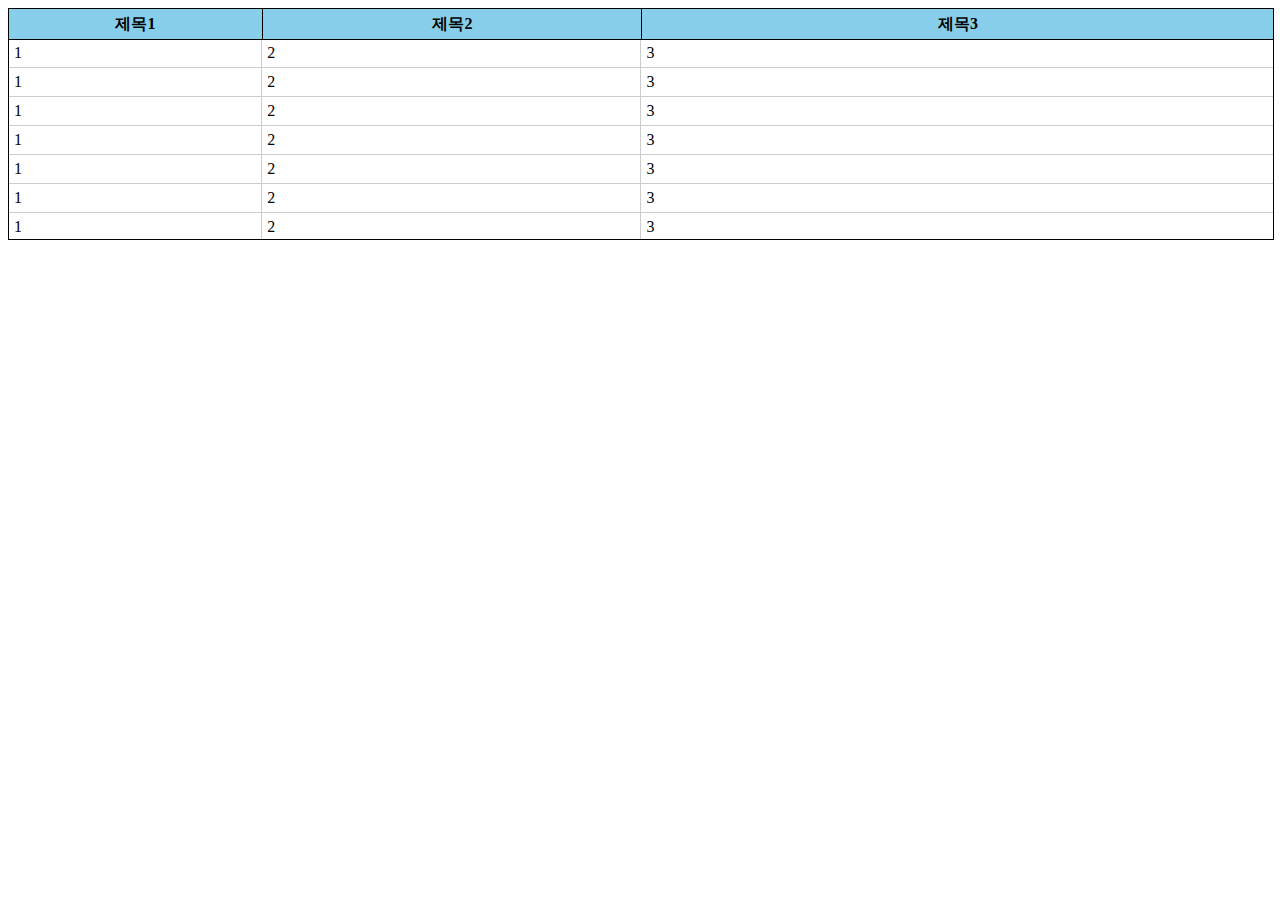
<file: WebContent/z_sample/ZZZZ.HTML>
<!DOCTYPE html>
<html>
<head>
  <meta charset="utf-8">
  <meta name="viewport" content="width=device-width">
  <title>JS Bin</title>
  <style>
     .fixed-table-container {
        width: 100%;
        height: 200px;
        border: 1px solid #000;
        position: relative;
        padding-top: 30px; /* header-bg height값 */
    }
    .header-bg {
        background: skyblue;
        height: 30px; /* header-bg height값 */
        position: absolute;
        top: 0;
        right: 0;
        left: 0;
        border-bottom: 1px solid #000;
    }
    .table-wrapper {
        overflow-x: hidden;
        overflow-y: auto;
        height: 100%;
    }
    table {
        width: 100%;
        border-collapse: collapse;
    }
    td {
        border-bottom: 1px solid #ccc;
        padding: 5px;
    }
    td + td {
        border-left: 1px solid #ccc;
    }
    th {
        padding: 0px; /* reset */
    }
    .th-text {
        position: absolute;
        top: 0;
        width: inherit;
        line-height: 30px; /* header-bg height값 */
        border-left: 1px solid #000;
    }
    th:first-child .th-text {
        border-left: none;
    }

  </style>
</head>
<body>
<div class="fixed-table-container">
  <div class="header-bg"></div>
    <div class="table-wrapper">
      <table>
        <thead>
          <tr>
            <th width="20%"> <!-- %넓이 값을 지정을 위해 div를 포함시켰다. -->
              <div class="th-text">제목1</div>
            </th>
            <th width="30%">
              <div class="th-text">제목2</div>
            </th>
            <th width="50%">
              <div class="th-text">제목3</div>
            </th>
          </tr>
        </thead>
        <tbody>
          <tr>
            <td>1</td>
            <td>2</td>
            <td>3</td>
          </tr>
          <tr>
            <td>1</td>
            <td>2</td>
            <td>3</td>
          </tr>
          <tr>
            <td>1</td>
            <td>2</td>
            <td>3</td>
          </tr>
          <tr>
            <td>1</td>
            <td>2</td>
            <td>3</td>
          </tr>
          <tr>
            <td>1</td>
            <td>2</td>
            <td>3</td>
          </tr>
          <tr>
            <td>1</td>
            <td>2</td>
            <td>3</td>
          </tr>
          <tr>
            <td>1</td>
            <td>2</td>
            <td>3</td>
          </tr>    
          <tr>
            <td>1</td>
            <td>2</td>
            <td>3</td>
          </tr>  
          <tr>
            <td>1</td>
            <td>2</td>
            <td>3</td>
          </tr>  
          <tr>
            <td>1</td>
            <td>2</td>
            <td>3</td>
          </tr>  
          <tr>
            <td>1</td>
            <td>2</td>
            <td>3</td>
          </tr>  
          <tr>
            <td>1</td>
            <td>2</td>
            <td>3</td>
          </tr>                      

        </tbody>
      </table>
    </div>
  </div>

</body>
</html>
</file>
<file: WebContent/sw_css/sw-1.0.0.css>
body {
  margin: 0px;
  padding: 0px;
}

#topnav {
  position: fixed;
  top: 0;
  width: 100%;
  overflow: hidden;
}

textarea {
  resize: none;
}

.baemin_topnav {
  position: fixed;
  top: 0;
  width: 100%;
  overflow: hidden;
}

@font-face {
  font-family: baemin_font;
  src: url('../source/BMHANNAPro.ttf');
}

.w3-baemint {
  background-color: #45c1bf;
  color: white;
}

@font-face {
  font-family: 'baemin_font';
  src: url('./BMHANNAPro.ttf');
}

.sw-center {
  width: 100%;
  /* topnav 높이만큼 마진탑 */
  /* margin-top: 70px; */
}

.no_line_textarea {
  border: none;
  width: 100%;
  background: none;
  resize: none;
}

.sw-container-1200 {
  max-width: 1200px;
  margin: auto;
}

.sw-container-1100 {
  max-width: 1100px;
  margin: auto;
}

.sw-container-1000 {
  max-width: 1000px;
  margin: auto;
}

.sw-container-900 {
  max-width: 900px;
  margin: auto;
}

.sw-container-800 {
  max-width: 800px;
  margin: auto;
}

.sw-container-700 {
  max-width: 700px;
  margin: auto;
}

.sw-container-600 {
  max-width: 600px;
  margin: auto;
}

.sw-container-500 {
  max-width: 500px;
  margin: auto;
}

.sw-container-400 {
  max-width: 400px;
  margin: auto;
}

.sw-topnav-margin {
  height: 65px;
  /* background: cyan; */
}

.sw-floatbutton {
  position: fixed;
  transition: 0.4ms;
}

.sw-right-bottom {
  right: 15px;
  bottom: 15px;
}

.sw-left-bottom {
  left: 15px;
  bottom: 15px;
}

.sw-left-top {
  left: 10px;
  top: 15px;
}

.sw-right-top {
  right: 15px;
  top: 15px;
}

.h100 {
  height: 100px;
}

/* Add a black background color to the top navigation */
.topnav {
  background-color: #333;
  overflow: hidden;
  /* Set the navbar to fixed position */
  position: fixed;
  /* Position the navbar at the top of the page */
  top: 0;
  /* Full width */
  width: 100%;
}

/* Add a black background color to the top navigation */
.bottomnav {
  background-color: #333;
  overflow: hidden;
  /* Set the navbar to fixed position */
  position: fixed;
  /* Position the navbar at the top of the page */
  bottom: 0;
  /* Full width */
  width: 100%;
}

/* Style the links inside the navigation bar */
.topnav a,
.topnav div,
.bottomnav a,
.bottomnav div {
  float: left;
  display: block;
  color: #f2f2f2;
  text-align: center;
  padding: 14px 16px;
  text-decoration: none;
  font-size: 17px;
}

/* Change the color of links on hover */
.topnav a:hover,
.bottomnav a:hover {
  background-color: #ddd;
  color: black;
}

/* Add an active class to highlight the current page */
.topnav a.active,
.topnav div.active,
.bottomnav a.active,
.bottomnav div.active {
  background-color: #45c1bf;
  color: white;
}

/* Hide the link that should open and close the topnav on small screens */
.topnav .icon,
.bottomnav .icon {
  display: none;
}

.star-rating {
  width: 304px;
}

.star-rating,
.star-rating span {
  display: inline-block;
  height: 55px;
  overflow: hidden;
  background: url(../source/img/star.png) no-repeat;
}

.star-rating span {
  background-position: left bottom;
  line-height: 0;
  vertical-align: top;
}

@media screen and (max-width: 900px) {
  .sw-container {
    max-width: none;
    /* width: 100%; */
  }

  .topnav a:not(:first-child) {
    display: none;
  }
  .topnav div:not(:first-child) {
    display: none;
  }

  .bottomnav a:not(:last-child) {
    display: none;
  }
  .bottomnav div:not(:last-child) {
    display: none;
  }

  .topnav a.icon,
  .topnav div.icon,
  .bottomnav a.icon,
  .bottomnav div.icon {
    float: right;
    display: block;
  }

  .topnav.responsive,
  .bottomnav.responsive {
    position: fixed;
  }

  .topnav.responsive a.icon,
  .topnav.responsive div.icon {
    position: absolute;
    right: 0;
    top: 0;
  }

  .bottomnav.responsive a.icon,
  .bottomnav.responsive div.icon {
    position: absolute;
    right: 0;
    bottom: 0;
  }

  .topnav.responsive a,
  .topnav.responsive div,
  .bottomnav.responsive a,
  .bottomnav.responsive div {
    float: none;
    display: block;
    text-align: left;
  }
}
</file>
